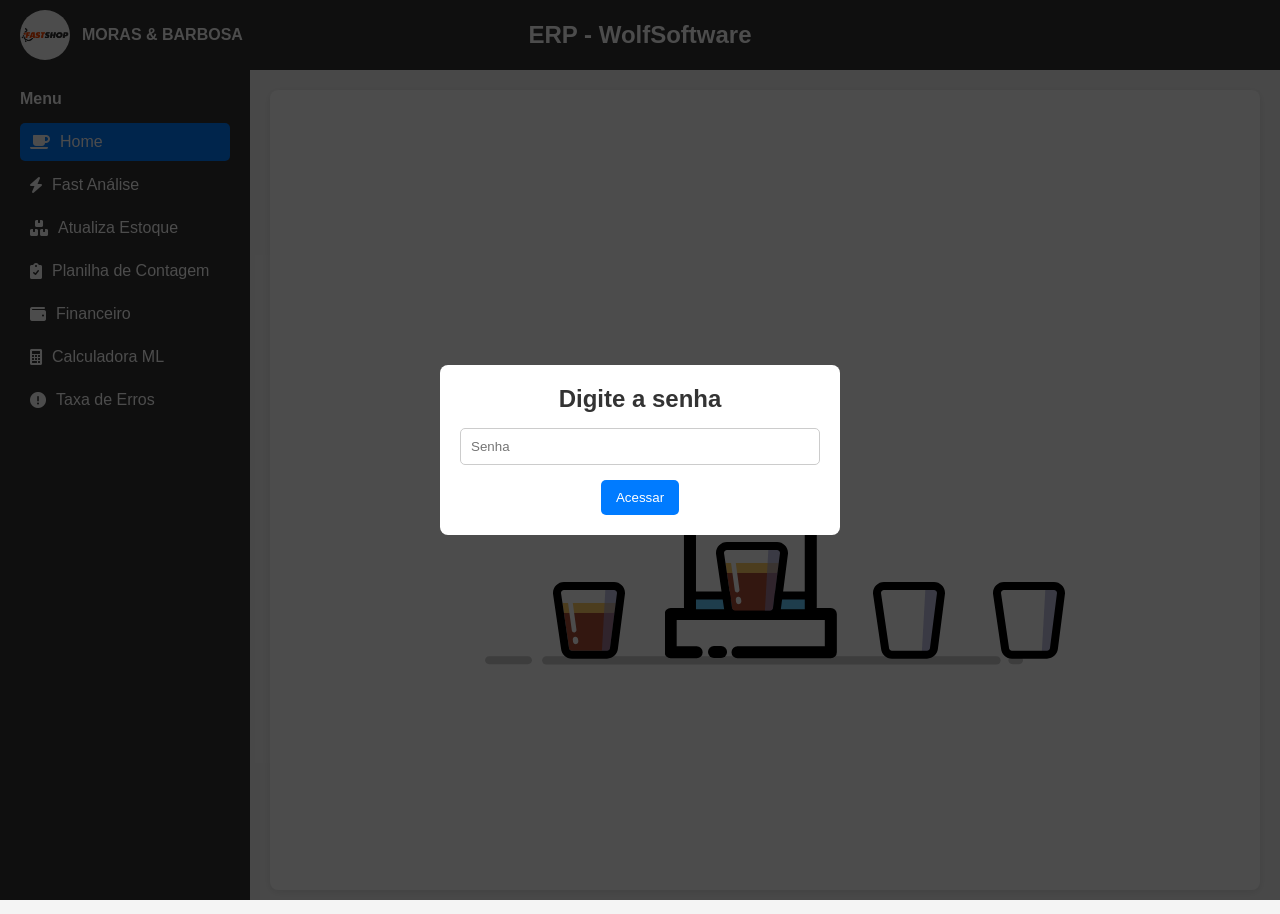
<file: index.html>
<!DOCTYPE html>
<html lang="pt-br">

<head>
  <meta charset="UTF-8" />
  <meta name="viewport" content="width=device-width, initial-scale=1.0" />
  <title>FAST SHOP B.I - ERP</title>
  <link rel="stylesheet" href="https://cdnjs.cloudflare.com/ajax/libs/font-awesome/6.0.0-beta3/css/all.min.css" />
  <link rel="stylesheet" href="style.css" />
  <style>

  </style>
</head>

<body>
  <!-- Modal de Senha -->
  <div id="password-modal">
    <div class="modal-content">
      <h2>Digite a senha</h2>
      <input type="password" id="password-input" placeholder="Senha" />
      <button onclick="verificarSenha()">Acessar</button>
      <p id="error-message"></p>
    </div>
  </div>

  <!-- Modal de Usuários Permitidos -->
  <div class="modal" id="users-modal">
    <div class="modal-content">
      <button class="modal-close" onclick="fecharModalUsers()">&times;</button>
      <h2>Usuários Permitidos</h2>
      <ul class="modal-list">
        <li>João Silva</li>
        <li>Maria Oliveira</li>
        <li>Carlos Souza</li>
      </ul>
    </div>
  </div>

  <!-- Header -->
  <header class="app-header">
    <button class="menu-toggle" onclick="toggleMenu()">☰</button>
    <div class="header-logo">
      <img src="img/1.jpg" alt="Logo" class="logo" />
      <h3 style="color: rgb(255, 255, 255);" class="logo-text">Moras & Barbosa</h3>
    </div>
    <div class="header-title">
      <h3>ERP - WolfSoftware</h3>
    </div>
  </header>

  <!-- Container principal -->
  <div class="container">
    <!-- Sidebar -->
    <nav class="sidebar">
      <div class="nav-section">
        <span class="nav-title">Menu</span>
        <a href="home/index.html" class="nav-item"><i class="fas fa-coffee"></i><span>Home</span></a>
        <!-- 📊 Análises e Relatórios -->
       
        <a href="FastAnalise/index.html" class="nav-item"><i class="fas fa-bolt"></i> <span>Fast Análise</span></a>
      
    
      

        <!-- 📦 Estoque -->
        <a href="contagemEstoque/index.html" class="nav-item"><i class="fas fa-boxes"></i> <span>Atualiza
            Estoque</span></a>
        <a href="contagemEstoque/planilha de verificação/index.html" class="nav-item"><i
            class="fas fa-clipboard-check"></i> <span>Planilha de Contagem</span></a>

        <!-- 💰 Financeiro e Pagamento -->
        <a href="Financeiro/index.html" class="nav-item"><i class="fas fa-wallet"></i> <span>Financeiro</span></a>
     
        <a href="ML/index.html" class="nav-item"><i class="fas fa-calculator"></i> <span>Calculadora ML</span></a>

        <!-- ⚠️ Indicadores de Qualidade -->
        <a href="Erros/index.html" class="nav-item"><i class="fas fa-exclamation-circle"></i> <span>Taxa de
            Erros</span></a>




      </div>
    </nav>

    <!-- Conteúdo -->
    <main class="content-area">
      <iframe id="contentFrame" name="contentFrame" src="" frameborder="0"></iframe>
    </main>
  </div>

  <script>
    // Função para abrir/fechar o menu
    function toggleMenu() {
      document.querySelector('.sidebar').classList.toggle('open');
    }

    // Fecha menu ao clicar em link (versão mobile)
    document.addEventListener('DOMContentLoaded', () => {
      document.querySelectorAll('.nav-item').forEach(item => {
        item.addEventListener('click', () => {
          document.querySelector('.sidebar').classList.remove('open');
        });
      });
    });

    const senhaCorreta = "1234";
    const tempoBloqueio = 2 * 60 * 60 * 1000;

    document.addEventListener("DOMContentLoaded", function () {
      let ultimaVerificacao = localStorage.getItem("ultimaVerificacao");
      if (ultimaVerificacao && (Date.now() - ultimaVerificacao < tempoBloqueio)) {
        document.getElementById("password-modal").style.display = "none";
      } else {
        document.getElementById("password-modal").style.display = "flex";
      }

      document.getElementById("password-input").addEventListener("keyup", function (event) {
        if (event.key === "Enter") {
          verificarSenha();
        }
      });
    });

    function verificarSenha() {
      let senhaDigitada = document.getElementById("password-input").value;
      let errorMsg = document.getElementById("error-message");
      if (senhaDigitada === senhaCorreta) {
        localStorage.setItem("ultimaVerificacao", Date.now());
        document.getElementById("password-modal").style.display = "none";
      } else {
        errorMsg.textContent = "Senha incorreta! Tente novamente.";
      }
    }

    function fecharModalUsers() {
      document.getElementById("users-modal").style.display = "none";
    }

    function abrirModalUsers() {
      document.getElementById("users-modal").style.display = "flex";
    }

    function setActiveMenuItem(url) {
      document.querySelectorAll('.nav-item').forEach(item => {
        const itemHref = new URL(item.href, window.location.href).pathname;
        const targetPath = new URL(url, window.location.href).pathname;

        item.classList.remove('active');
        if (itemHref === targetPath) {
          item.classList.add('active');
        }
      });
    }

    document.querySelectorAll('.nav-item').forEach(item => {
      item.addEventListener('click', function (e) {
        e.preventDefault();
        const url = this.href;
        document.getElementById('contentFrame').src = url;
        setActiveMenuItem(url);
      });
    });

    window.addEventListener('DOMContentLoaded', () => {
      const initialPage = document.querySelector('.nav-item').href;
      document.getElementById('contentFrame').src = initialPage;
      setActiveMenuItem(initialPage);
    });

    document.getElementById('contentFrame').addEventListener('load', function () {
      try {
        const iframeUrl = this.contentWindow.location.href;
        setActiveMenuItem(iframeUrl);
      } catch (error) {
        // erro de cross-origin
      }
    });
  </script>
</body>

</html>
</file>
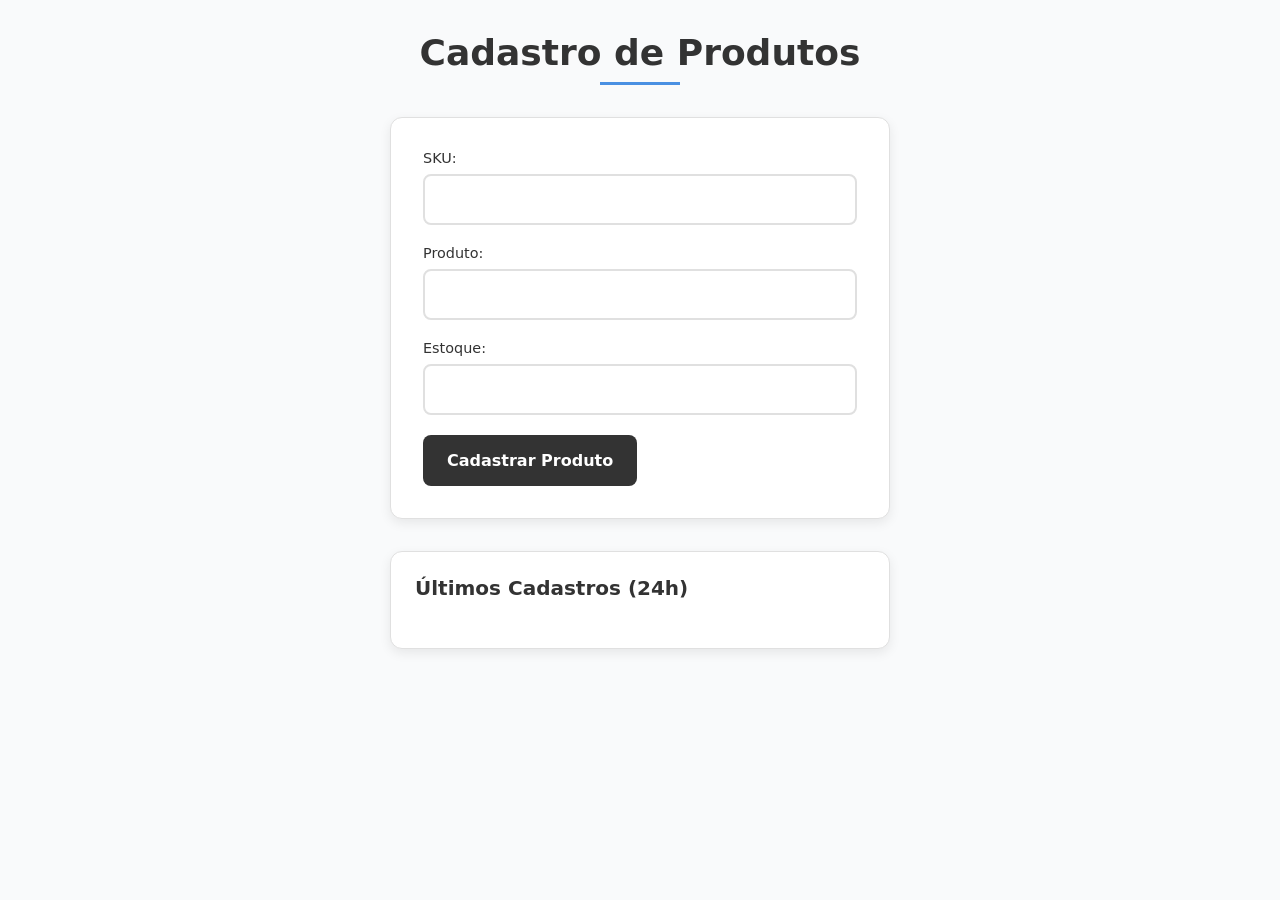
<file: contagemEstoque/index.html>
<!DOCTYPE html>
<html lang="pt-BR">
<head>
    <meta charset="UTF-8">
    <meta name="viewport" content="width=device-width, initial-scale=1.0">
    <title>Sistema de Cadastro de Produtos</title>
    <link rel="stylesheet" href="style.css"> <!-- Link para seu arquivo CSS -->
</head>
<body>
    <h1>Cadastro de Produtos</h1>
    
    
    <!-- Formulário Principal -->
    <form id="form">
        <label for="sku">SKU:</label>
        <input type="text" id="sku" name="sku" required>

        <label for="produto">Produto:</label>
        <input type="text" id="produto" name="produto" required>

        <label for="estoque">Estoque:</label>
        <input type="number" id="estoque" name="estoque" required>

        <button type="submit">Cadastrar Produto</button>
        <div id="mensagem"></div> <!-- Container para mensagens de erro -->
    </form>

    <!-- Animação de Sucesso -->
    <div id="animacao" class="success-message">
        ✔ Item Cadastrado!
    </div>

    <!-- Histórico de Cadastros -->
    <div class="historico-container">
        <h2 class="historico-title">Últimos Cadastros (24h)</h2>
        <ul class="historico-list" id="historicoList">
            <!-- Itens do histórico serão inseridos aqui via JavaScript -->
        </ul>
    </div>

    <!-- Ícone para Exclusão (SVG Oculto) -->
    <svg style="display: none;">
        <symbol id="icon-lixeira" viewBox="0 0 24 24">
            <path d="M6 19c0 1.1.9 2 2 2h8c1.1 0 2-.9 2-2V7H6v12zM19 4h-3.5l-1-1h-5l-1 1H5v2h14V4z"/>
        </symbol>
    </svg>

    <script src="script.js"></script> <!-- Link para seu arquivo JavaScript -->
</body>
</html>
</file>
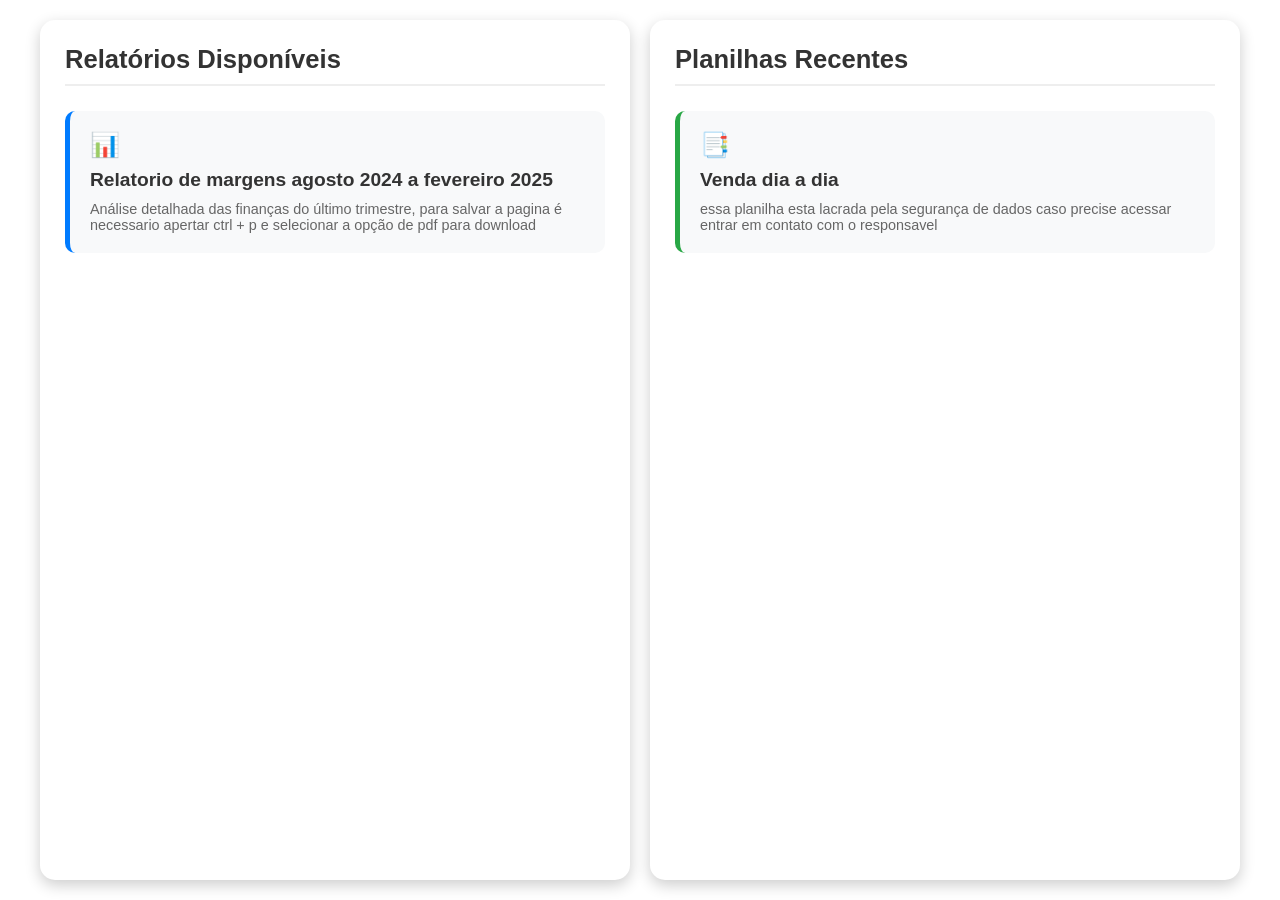
<file: downloadplan/index.html>
<!DOCTYPE html>
<html lang="pt-br">
<head>
    <meta charset="UTF-8">
    <meta name="viewport" content="width=device-width, initial-scale=1.0">
    <title>Dashboard - Planilhas e Relatórios</title>
    <link rel="stylesheet" href="style.css">
</head>
<body>
    <div class="main-container">
        <!-- Seção Relatórios -->
        <section class="relatorios-section">
            <h1>Relatórios Disponíveis</h1>
            <div class="cards-grid">
                <a href="https://hanzosasaki.github.io/Analise2024/" target="_blank" class="report-link">
                    <div class="report-card">
                        <div class="card-icon">📊</div>
                        <div class="report-title">Relatorio de margens agosto 2024 a fevereiro 2025</div>
                        <div class="report-description">Análise detalhada das finanças do último trimestre, para salvar a pagina é necessario apertar ctrl + p e selecionar a opção de pdf  para download </div>
                    </div>
                </a>

                <!-- <a href="relatorio2.html" target="_blank" class="report-link">
                    <div class="report-card">
                        <div class="card-icon">📈</div>
                        <div class="report-title">Desempenho de Vendas</div>
                        <div class="report-description">Métricas e gráficos de performance comercial</div>
                    </div>
                </a>

                <a href="relatorio3.html" target="_blank" class="report-link">
                    <div class="report-card">
                        <div class="card-icon">👥</div>
                        <div class="report-title">Relatório de RH</div>
                        <div class="report-description">Dados atualizados sobre colaboradores e benefícios</div>
                    </div>
                </a>
            </div>-->
        </section> 

        <!-- Seção Planilhas -->
<section class="planilhas-section">
    <h1>Planilhas Recentes</h1>
    <div class="cards-grid">
        <a href="https://docs.google.com/spreadsheets/d/1lY-jNRR009UEnXkd4jgMb7W5bTDHE6xxNbBgfvHUav4/edit?gid=1595566814#gid=1595566814" target="_blank" class="report-link">
            <div class="planilha-card">
                <div class="card-icon">📑</div>
                <div class="report-title">Venda dia a dia</div>
                <div class="report-description">essa planilha esta lacrada pela segurança de dados caso precise acessar entrar em contato com o responsavel</div>
            </div>
        </a>

        <!-- <a href="agenda-producao.html" target="_blank" class="report-link">
            <div class="planilha-card">
                <div class="card-icon">📅</div>
                <div class="report-title">Agenda de Produção</div>
                <div class="report-description">Cronograma mensal de atividades operacionais</div>
            </div>
        </a>

        <a href="projecoes-2024.html" target="_blank" class="report-link">
            <div class="planilha-card">
                <div class="card-icon">💼</div>
                <div class="report-title">Projeções 2024</div>
                <div class="report-description">Metas e objetivos para o próximo ano fiscal</div>
            </div>
        </a> -->
    </div>
</section>

</body>
</html>
</file>
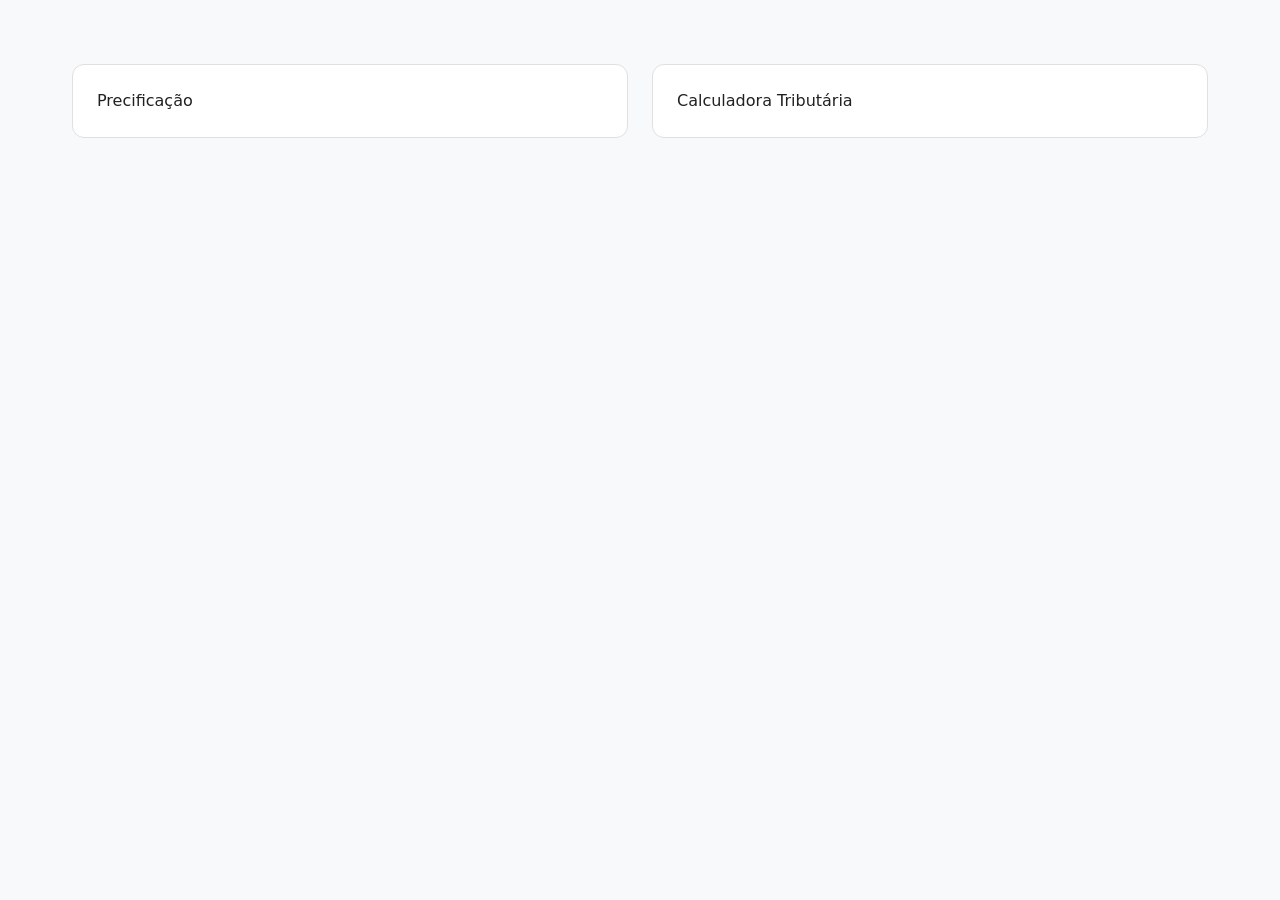
<file: Financeiro/index.html>
<!DOCTYPE html>
<html lang="pt-BR">

<head>
    <meta charset="UTF-8" />
    <meta name="viewport" content="width=device-width, initial-scale=1.0" />
    <title>Financeiro</title>
    <link rel="stylesheet" href="style.css" />
    
</head>

<body>
   
    
    <main>
        <div class="cards-container">
            <div class="card" onclick="abrirCalculadora('venda')">Precificação</div>
            <div class="card" onclick="abrirCalculadora('lucro')">Calculadora Tributária</div>
            <!-- <div class="card" onclick="abrirCalculadora('imposto')">Simulação de Promoção</div> -->
        </div>
    </main>
    <div class="modal" id="modal">
        <div class="modal-content">
         
            <h2 id="modal-title">Calculadora</h2>
            <div id="modal-body"></div>
            <h3 id="resultado"></h3>
        </div>
    </div>
  

   <script src="calcula.js"></script>
</body>

</html>
</file>
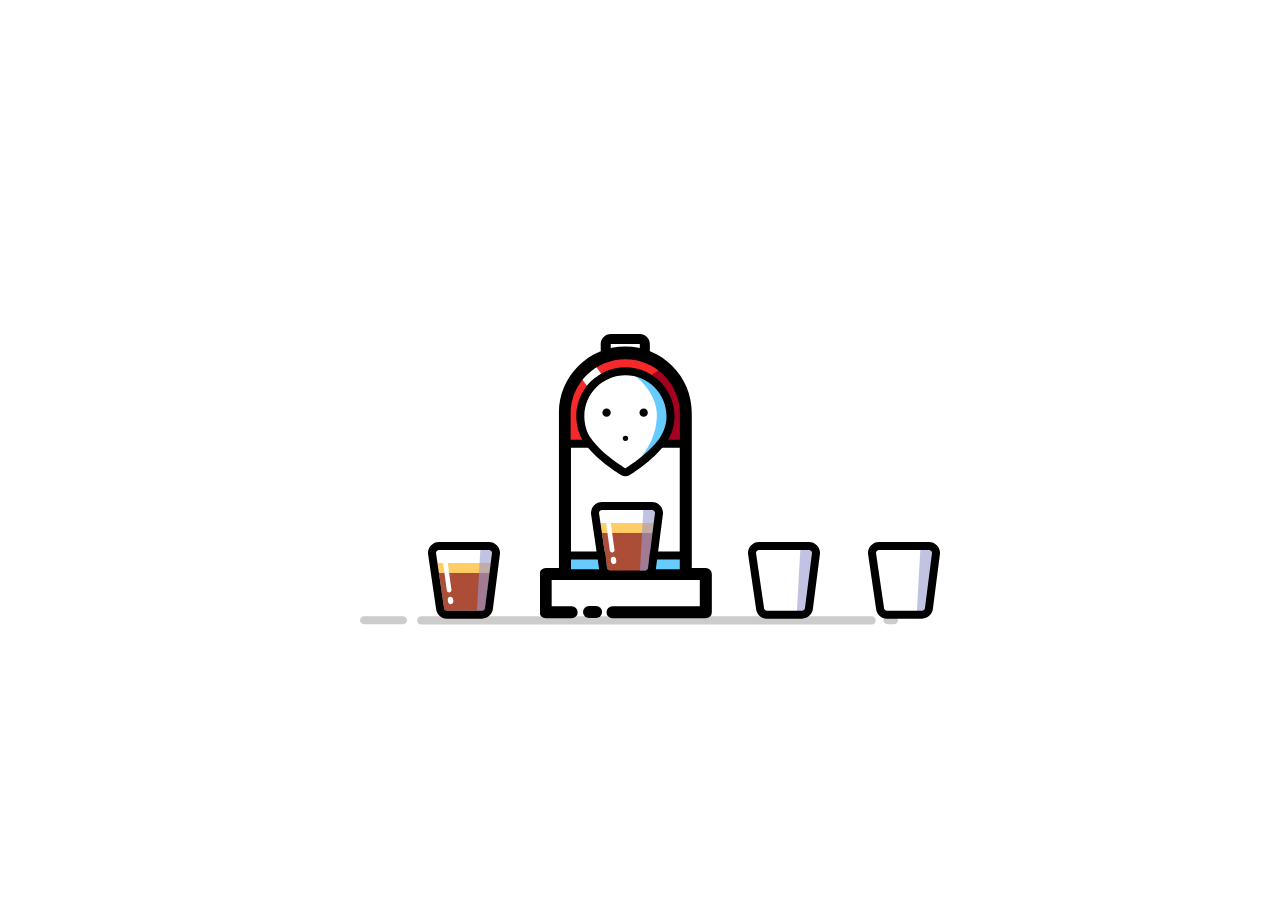
<file: home/index.html>
<!DOCTYPE html>
<html lang="en">
<head>
    <meta charset="UTF-8">
    <meta name="viewport" content="width=device-width, initial-scale=1.0">
    <title>Document</title>
    <link rel="stylesheet" href="style.css">
</head>
<body>
    
<div id="coffee-wrap">
    
    <span class="stars star1"></span>
    <span class="stars star2"></span>
    <span class="stars star3"></span>

    <div class="machine">
        <svg class="svg-machine" preserveAspectRatio="none" viewBox="0 0 172.562 284.959" enable-background="new 0 0 172.562 284.959">
            <g id="base">
                <polyline fill="none" stroke="#000000" stroke-width="12" stroke-linecap="round" stroke-linejoin="round" points="31.58,278.213 
                    5.646,278.213 5.646,240.035 165.396,240.035 165.396,278.213 72.332,278.213  "/>
                
                    <line fill="none" stroke="#000000" stroke-width="12" stroke-linecap="round" stroke-linejoin="round" x1="48.896" y1="278" x2="55.896" y2="278"/>
            </g>
            <g id="body-machine">
                <path fill="#FFFFFF" d="M30.896,238.75c-3.313,0-6-2.687-6-6v-154c0-33.222,27.028-60.25,60.25-60.25s60.25,27.028,60.25,60.25v154
                    c0,3.313-2.687,6-6,6H30.896z"/>
                <path d="M85.146,24.5c29.961,0,54.25,24.289,54.25,54.25v154h-108.5v-154C30.896,48.788,55.185,24.5,85.146,24.5 M85.146,12.5
                    c-36.53,0-66.25,29.72-66.25,66.25v154c0,6.627,5.373,12,12,12h108.5c6.627,0,12-5.373,12-12v-154
                    C151.396,42.219,121.677,12.5,85.146,12.5L85.146,12.5z"/>
            </g>
            <path id="alca-machine" d="M99.562,10v6c0,0-11.25-2-15-2c-3.5,0-14,2-14,2v-6H99.562 M99.562,0h-29c-5.523,0-10,4.477-10,10v6
                c0,2.979,1.329,5.804,3.625,7.704C65.995,25.2,68.255,26,70.563,26c0.622,0,1.248-0.058,1.869-0.176
                C77.486,24.862,83.156,24.01,84.565,24c1.713,0,8.233,0.954,13.247,1.846C98.395,25.949,98.98,26,99.562,26
                c2.33,0,4.608-0.815,6.423-2.335c2.268-1.9,3.577-4.707,3.577-7.665v-6C109.562,4.477,105.085,0,99.562,0L99.562,0z"/>
            <g id="top-machine">
                <g>
                    <path fill="#F52929" d="M28.896,106.896V80.271c0-31.02,25.146-56.167,56.166-56.167l0,0c31.021,0,56.168,25.146,56.168,56.167
                        v26.624H28.896z"/>
                </g>
                
                    <rect x="46.563" y="33.999" transform="matrix(0.8093 -0.5874 0.5874 0.8093 -17.8288 42.0796)" fill="#FFFFFF" width="18.667" height="29"/>
                <path fill="#A4001F" d="M120.562,35.333c0,0-40.332,17-27.666,73.667l50.334,1.333L142.562,69l-7.332-20.333L120.562,35.333z"/>
                <g>
                    <g>
                        <path d="M85.062,25.333c30.1,0,54.5,24.4,54.5,54.5v25.834h-109V79.833C30.562,49.733,54.963,25.333,85.062,25.333
                             M85.062,17.333c-34.463,0-62.5,28.038-62.5,62.5v25.834v8h8h109h8v-8V79.833C147.562,45.371,119.525,17.333,85.062,17.333
                            L85.062,17.333z"/>
                    </g>
                </g>
            </g>
            <g id="deco-blue">
                <rect x="26.896" y="221.524" fill="#66CCFF" width="116.526" height="17.809"/>
                <g>
                    <path d="M139.422,225.524v9.809H30.896v-9.809H139.422 M147.422,217.524h-8H30.896h-8v8v9.809v8h8h108.526h8v-8v-9.809V217.524
                        L147.422,217.524z"/>
                </g>
            </g>
            
            <g id="head-machine">
                <g>
                    <path fill="#FFFFFF" d="M129.308,83.719c0,7.271-2.324,16.378-7.902,23.886c-12.729,17.135-35.302,30.91-35.302,30.91
                        s-24.663-14.388-37.057-32.666c-4.511-6.652-6.147-15.762-6.147-22.13c0-23.861,19.343-43.204,43.204-43.204
                        S129.308,59.858,129.308,83.719z"/>
                </g>
                <path fill="#66CCFF" d="M91.062,39.166c0,0,7.769,4.807,14.5,13.25c6.137,7.698,11.309,18.519,11,29.5c-0.75,26.75-16,41-22.75,49
                    c0,0,28.75-19.5,32-30s7-28.25-0.25-40.75S91.062,39.166,91.062,39.166z"/>
                <g>
                    <path d="M85.229,41.249c22.644,0,41,18.356,41,41c0,6.899-2.206,15.542-7.499,22.667c-12.079,16.261-33.501,29.333-33.501,29.333
                        s-23.404-13.654-35.166-31c-4.281-6.313-5.834-14.958-5.834-21C44.229,59.605,62.585,41.249,85.229,41.249 M85.229,33.249
                        c-27.019,0-49,21.981-49,49c0,3.485,0.521,15.622,7.213,25.491c12.637,18.635,36.736,32.824,37.756,33.419
                        c1.246,0.727,2.64,1.09,4.031,1.09c1.445,0,2.889-0.391,4.167-1.171c0.929-0.567,22.897-14.082,35.756-31.392
                        c5.769-7.765,9.077-17.766,9.077-27.438C134.229,55.23,112.247,33.249,85.229,33.249L85.229,33.249z"/>
                </g>
                <circle class="olhos" cx="66.396" cy="78.666" r="4.167"/>
                <circle class="olhos" cx="103.396" cy="78.666" r="4.167"/>
                <g id="boca-pronto">
                    <path d="M85.646,109.833c-6.167,0-10.417-5.25-10.417-10.833c0-1.657,1.343-3,3-3h14c1.657,0,3,1.343,3,3
                        C95.229,104.167,92.062,109.833,85.646,109.833z"/>
                    <path fill="#FE4242" d="M85.463,107.5c-3.449,0-5.828-1.676-5.828-3.459c0-0.529,0.751-0.958,1.68-0.958h7.83
                        c0.929,0,1.68,0.429,1.68,0.958C90.824,105.691,89.053,107.5,85.463,107.5z"/>
                </g>
                <circle id="boca-encher" cx="85.229" cy="104.333" r="2.666"/>
                <g id="boca-sopro">
                    <path display="inline" d="M89.086,104.413c-1.794,0-3.2-0.697-3.954-1.857c-0.784,1.103-2.181,1.776-3.91,1.776
                        c-2.618,0-4.31-1.595-4.31-4.064c0-0.359,0.291-0.65,0.65-0.65s0.65,0.291,0.65,0.65c0,1.731,1.125,2.764,3.009,2.764
                        c1.522,0,3.301-0.712,3.301-2.718c0-0.359,0.291-0.65,0.65-0.65s0.65,0.291,0.65,0.65c0,2.087,1.758,2.799,3.263,2.799
                        c1.906,0,3.091-1.08,3.091-2.818c0-0.359,0.291-0.65,0.65-0.65s0.65,0.291,0.65,0.65
                        C93.478,102.758,91.713,104.413,89.086,104.413z"/>
                </g>
            </g>
        </svg>
    </div>

    <div id="hot-coffee-wrap">
        <svg preserveAspectRatio="none" width="20px" height="100px" enable-background="new 0 0 24 98">
            <path id="hot-coffee-down" fill="#AB4D37" d="M16-432.954v-0.38c0-0.885,0-1.672-1-2.221v-11.779c0-0.504,0-0.958,0-1.31v-9.19c0-0.442,0-0.836-1-1.111
            v-9.389c0-0.552-0.447-1-1-1c-0.552,0-1,0.448-1,1v9.389c0,0.274,0,0.668,0,1.111v9.19c0,0.352-1,0.806-1,1.31v11.779
            c0,0.549-1,1.336-1,2.221v0.38c0,0.703-1,1.613-1,2.62v341.75c0,1.518,1,2.821,2,3.5v7.156c0,0.189,0,0.386,0,0.595v49.75
            c0,0.504,1,0.958,1,1.31v11.69c0,0.442,0,0.836,0,1.111v11.889c0,0.553,0.448,1,1,1c0.553,0,1-0.447,1-1v-11.89
            c1-0.274,1-0.668,1-1.11v-11.69c0-0.352,0-0.806,0-1.31v-49.75c0-0.208,0-0.404,0-0.593v-7.158c1-0.678,2-1.982,2-3.499v-341.75
            C17-431.341,17-432.251,16-432.954z"/>
        </svg>

        <span class="last-drop"></span>

    </div>

    <div class="mug mug1 mug-empty">
        <svg class="svg-mug" preserveAspectRatio="none" viewBox="0 0 72 77" enable-background="new 0 0 72 77">
            
            <g opacity="0.6">
                <polygon fill="#9999D1" points="52.5,5 48.834,70 57.5,70 67,8.5 62.667,3.834 53.667,3.667   "/>
            </g>
            <path fill="#FFFFFF" d="M23.452,47.76c0.176,1.276-0.717,2.454-1.994,2.63l0,0c-1.276,0.176-2.454-0.717-2.629-1.994l-4.225-30.711
                c-0.176-1.275,0.717-2.453,1.994-2.629l0,0c1.276-0.176,2.454,0.717,2.629,1.993L23.452,47.76z"/>
            <path fill="#FFFFFF" d="M25.349,59.106c0.201,1.459-0.819,2.806-2.278,3.006l0,0c-1.458,0.201-2.804-0.819-3.005-2.278l-0.272-1.981
                c-0.201-1.459,0.819-2.804,2.278-3.005l0,0c1.459-0.2,2.805,0.819,3.005,2.278L25.349,59.106z"/>
            <path d="M61,8c1.656,0,3,1.343,3,3l-7,54.667c0,1.657-1.344,3-3,3H19c-1.657,0-3-1.343-3-3L8,11c0-1.657,1.343-3,3-3H61 M61,0H11
                C4.934,0,0,4.935,0,11v0.582l0.084,0.576l7.941,54.269c0.392,5.712,5.164,10.24,10.974,10.24h35c5.842,0,10.635-4.578,10.98-10.334
                l6.955-54.317L72,11.51V11C72,4.935,67.065,0,61,0L61,0z"/>
        </svg>
    </div>
    <div class="mug mug2">
        <svg class="svg-mug" preserveAspectRatio="none" viewBox="0 0 72 77" enable-background="new 0 0 72 77">
            <g opacity="0.6">
                <polygon fill="#9999D1" points="52.5,5 48.834,70 57.5,70 67,8.5 62.667,3.834 53.667,3.667   "/>
            </g>
            <path fill="#FFFFFF" d="M23.452,47.76c0.176,1.276-0.717,2.454-1.994,2.63l0,0c-1.276,0.176-2.454-0.717-2.629-1.994l-4.225-30.711
                c-0.176-1.275,0.717-2.453,1.994-2.629l0,0c1.276-0.176,2.454,0.717,2.629,1.993L23.452,47.76z"/>
            <path fill="#FFFFFF" d="M25.349,59.106c0.201,1.459-0.819,2.806-2.278,3.006l0,0c-1.458,0.201-2.804-0.819-3.005-2.278l-0.272-1.981
                c-0.201-1.459,0.819-2.804,2.278-3.005l0,0c1.459-0.2,2.805,0.819,3.005,2.278L25.349,59.106z"/>
            <path d="M61,8c1.656,0,3,1.343,3,3l-7,54.667c0,1.657-1.344,3-3,3H19c-1.657,0-3-1.343-3-3L8,11c0-1.657,1.343-3,3-3H61 M61,0H11
                C4.934,0,0,4.935,0,11v0.582l0.084,0.576l7.941,54.269c0.392,5.712,5.164,10.24,10.974,10.24h35c5.842,0,10.635-4.578,10.98-10.334
                l6.955-54.317L72,11.51V11C72,4.935,67.065,0,61,0L61,0z"/>
        </svg>
    </div>
    <div class="mug mug3">
        <svg class="svg-mug" preserveAspectRatio="none" viewBox="0 0 72 77" enable-background="new 0 0 72 77">
            <g>
                <defs>
                    <path id="SVGID_1_" d="M57,65.666c0,1.656-1.344,3.001-3,3.001H19c-1.657,0-3-1.345-3-3.001L8,11.001C8,9.345,9.343,8,11,8h50
                        c1.656,0,3,1.345,3,3.001L57,65.666z"/>
                </defs>
                <clipPath id="SVGID_2_">
                    <use xlink:href="#SVGID_1_"  overflow="visible"/>
                </clipPath>
                <rect x="6.339" class="coffee" y="30" clip-path="url(#SVGID_2_)" fill="#AB4D37" width="57.167" height="47"/>
                <rect x="5.108" class="cream" y="20.978" clip-path="url(#SVGID_2_)" fill="#FFCC66" width="59" height="10"/>
            </g>
            <g opacity="0.6">
                <polygon fill="#9999D1" points="52.5,5 48.834,70 57.5,70 67,8.5 62.667,3.834 53.667,3.667   "/>
            </g>
            <path fill="#FFFFFF" d="M23.452,47.76c0.176,1.276-0.717,2.454-1.994,2.63l0,0c-1.276,0.176-2.454-0.717-2.629-1.994l-4.225-30.711
                c-0.176-1.275,0.717-2.453,1.994-2.629l0,0c1.276-0.176,2.454,0.717,2.629,1.993L23.452,47.76z"/>
            <path fill="#FFFFFF" d="M25.349,59.106c0.201,1.459-0.819,2.806-2.278,3.006l0,0c-1.458,0.201-2.804-0.819-3.005-2.278l-0.272-1.981
                c-0.201-1.459,0.819-2.804,2.278-3.005l0,0c1.459-0.2,2.805,0.819,3.005,2.278L25.349,59.106z"/>
            <path d="M61,8c1.656,0,3,1.343,3,3l-7,54.667c0,1.657-1.344,3-3,3H19c-1.657,0-3-1.343-3-3L8,11c0-1.657,1.343-3,3-3H61 M61,0H11
                C4.934,0,0,4.935,0,11v0.582l0.084,0.576l7.941,54.269c0.392,5.712,5.164,10.24,10.974,10.24h35c5.842,0,10.635-4.578,10.98-10.334
                l6.955-54.317L72,11.51V11C72,4.935,67.065,0,61,0L61,0z"/>
        </svg>
    </div>
    <div class="mug mug4">
        <svg class="svg-mug" preserveAspectRatio="none" viewBox="0 0 72 77" enable-background="new 0 0 72 77">
            <g>
                <defs>
                    <path id="SVGID_1_" d="M57,65.666c0,1.656-1.344,3.001-3,3.001H19c-1.657,0-3-1.345-3-3.001L8,11.001C8,9.345,9.343,8,11,8h50
                        c1.656,0,3,1.345,3,3.001L57,65.666z"/>
                </defs>
                <clipPath id="SVGID_2_">
                    <use xlink:href="#SVGID_1_"  overflow="visible"/>
                </clipPath>
                <rect x="6.339" y="30" clip-path="url(#SVGID_2_)" fill="#AB4D37" width="57.167" height="47"/>
                <rect x="5.108" y="20.978" clip-path="url(#SVGID_2_)" fill="#FFCC66" width="59" height="10"/>
            </g>
            <g opacity="0.6">
                <polygon fill="#9999D1" points="52.5,5 48.834,70 57.5,70 67,8.5 62.667,3.834 53.667,3.667   "/>
            </g>
            <path fill="#FFFFFF" d="M23.452,47.76c0.176,1.276-0.717,2.454-1.994,2.63l0,0c-1.276,0.176-2.454-0.717-2.629-1.994l-4.225-30.711
                c-0.176-1.275,0.717-2.453,1.994-2.629l0,0c1.276-0.176,2.454,0.717,2.629,1.993L23.452,47.76z"/>
            <path fill="#FFFFFF" d="M25.349,59.106c0.201,1.459-0.819,2.806-2.278,3.006l0,0c-1.458,0.201-2.804-0.819-3.005-2.278l-0.272-1.981
                c-0.201-1.459,0.819-2.804,2.278-3.005l0,0c1.459-0.2,2.805,0.819,3.005,2.278L25.349,59.106z"/>
            <path d="M61,8c1.656,0,3,1.343,3,3l-7,54.667c0,1.657-1.344,3-3,3H19c-1.657,0-3-1.343-3-3L8,11c0-1.657,1.343-3,3-3H61 M61,0H11
                C4.934,0,0,4.935,0,11v0.582l0.084,0.576l7.941,54.269c0.392,5.712,5.164,10.24,10.974,10.24h35c5.842,0,10.635-4.578,10.98-10.334
                l6.955-54.317L72,11.51V11C72,4.935,67.065,0,61,0L61,0z"/>
        </svg>
    </div>
    
    <div class="floor">
        <svg preserveAspectRatio="none" viewBox="0 0 528 10" enable-background="new 0 0 528 10">
            <g>
                <path fill="#CCCCCC" d="M46.074,5.171c0,2.117-1.716,3.834-3.833,3.834H3.907c-2.117,0-3.833-1.717-3.833-3.834l0,0
                    c0-2.117,1.716-3.833,3.833-3.833H42.24C44.357,1.338,46.074,3.054,46.074,5.171L46.074,5.171z"/>
                <path fill="#CCCCCC" d="M506.072,5.338c0,2.209-1.791,4-4,4h-442c-2.209,0-4-1.791-4-4l0,0c0-2.209,1.791-4,4-4h442
                    C504.281,1.338,506.072,3.129,506.072,5.338L506.072,5.338z"/>
                <path fill="#CCCCCC" d="M527.99,5.15c0,2.105-1.707,3.812-3.812,3.812h-6.707c-2.105,0-3.812-1.707-3.812-3.812l0,0
                    c0-2.105,1.707-3.812,3.812-3.812h6.707C526.283,1.338,527.99,3.045,527.99,5.15L527.99,5.15z"/>
            </g>
        </svg>

    </div>

</div>
</body>
</html>
</file>
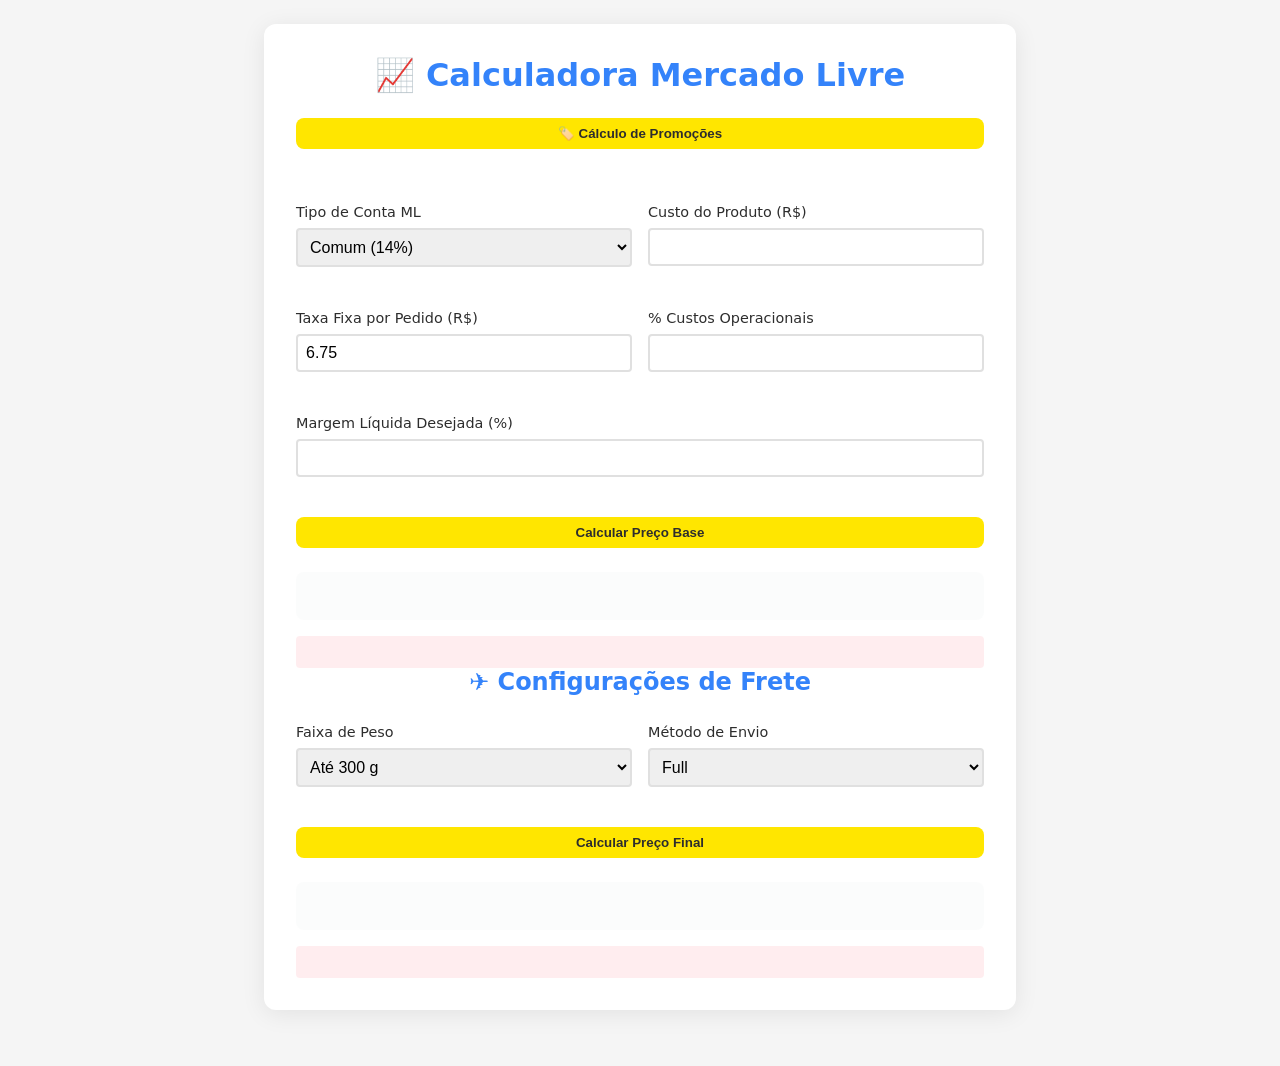
<file: ML/index.html>
<!DOCTYPE html>
<html lang="pt-BR">
<head>
  <meta charset="UTF-8" />
  <meta name="viewport" content="width=device-width, initial-scale=1" />
  <title>Calculadora de Precificação Mercado Livre</title>
  <link rel="stylesheet" href="style.css">
</head>
<body>
  <div class="calculator">
    <div class="header-container">
      <h1>📈 Calculadora Mercado Livre</h1>
      <button onclick="openPromoModal()" class="promo-button">🏷️ Cálculo de Promoções</button>
    </div>
    <br>
    <br>
    <div class="field-group">
      <div class="field">
        <label for="tipoML">Tipo de Conta ML</label>
        <select id="tipoML">
          <option value="comum">Comum (14%)</option>
          <option value="premium">Premium (18%)</option>
        </select>
      </div>
      
      <div class="field">
        <label for="custo">Custo do Produto (R$)</label>
        <input type="number" id="custo" step="0.01" min="0" required>
      </div>
    </div>

    <div class="field-group">
      <div class="field">
        <label for="taxaPedido">Taxa Fixa por Pedido (R$)</label>
        <input type="number" id="taxaPedido" step="0.01" value="6.75" min="0">
      </div>

      <div class="field">
        <label for="percOperacional">% Custos Operacionais</label>
        <input type="number" id="percOperacional" step="0.01" min="0" max="100">
      </div>
    </div>

    <div class="field-group">
      <div class="field">
        <label for="margem">Margem Líquida Desejada (%)</label>
        <input type="number" id="margem" step="0.01" min="0" max="100" required>
      </div>
    </div>

    <button onclick="calcularBase()" class="calculate-button">Calcular Preço Base</button>

    <div class="results" id="resultadoBase"></div>
    <div class="warning" id="avisoCalculo"></div>

    <div class="shipping-section" id="areaFrete">
      <h2>✈️ Configurações de Frete</h2>

      <div class="field-group">
        <div class="field">
          <label for="intervaloEnvio">Faixa de Peso</label>
          <select id="intervaloEnvio"></select>
        </div>

        <div class="field">
          <label for="metodoEnvio">Método de Envio</label>
          <select id="metodoEnvio">
            <option value="full">Full</option>
            <option value="outros">Outros</option>
          </select>
        </div>
      </div>

      <button onclick="calcularComFrete()" class="calculate-button">Calcular Preço Final</button>
      <div class="results" id="resultadoFinal"></div>
      <div class="warning" id="avisoFrete"></div>
    </div>
  </div>

  <!-- Modal DEVE ficar FORA do container principal -->
  <div id="promoModal" class="modal" style="display: none;">
    <div class="modal-content">
      <span class="close-modal" onclick="closePromoModal()">&times;</span>
      <h2>🎯 Calculadora de Promoções</h2>
      
      <div class="field-group">
        <div class="field">
          <label for="promoCusto">Custo do Produto (R$)</label>
          <input type="number" id="promoCusto" step="0.01" required>
        </div>
        <div class="field">
          <label for="promoPreco">Preço de Venda (R$)</label>
          <input type="number" id="promoPreco" step="0.01" required>
        </div>
      </div>

      <div class="field">
        <label for="promoTipo">Tipo de Conta</label>
        <select id="promoTipo">
          <option value="comum">Comum</option>
          <option value="premium">Premium</option>
        </select>
      </div>

      <button onclick="calcularPromocao()" class="calculate-button">Calcular Viabilidade</button>
      
      <div class="results" id="resultadoPromo" style="margin-top: 20px"></div>
      <div class="warning" id="avisoPromo"></div>
    </div>
  </div>

  <script src="script.js"></script>
</body>
</html>
</file>
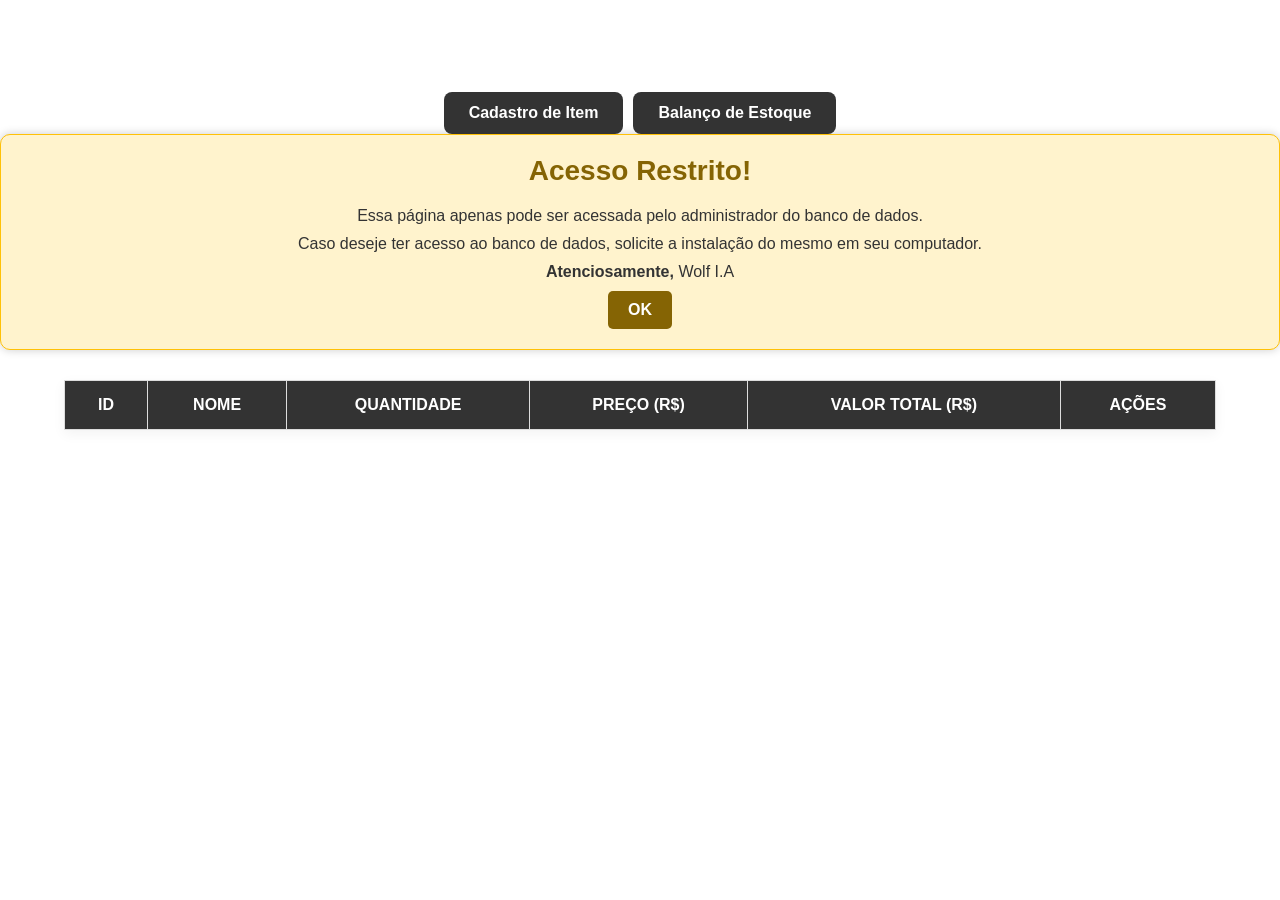
<file: banco de dados/estoque-sistema/index.html>
<!DOCTYPE html>
<html lang="pt-br">
<head>
    <meta charset="UTF-8">
    <meta name="viewport" content="width=device-width, initial-scale=1.0">
    <title>Controle de Estoque</title>
    <link rel="stylesheet" href="style.css">
</head>
<body>

    <br>
    <br>
    <br>
    <br>
    <div class="buttons">
        <button id="cadastroBtn">Cadastro de Item</button>
        <button id="balancoBtn">Balanço de Estoque</button>
    </div>
    <div class="alert-box">
        <h2>Acesso Restrito!</h2>
        <p>Essa página apenas pode ser acessada pelo administrador do banco de dados.</p>
        <p>Caso deseje ter acesso ao banco de dados, solicite a instalação do mesmo em seu computador.</p>
        <p><strong>Atenciosamente,</strong> Wolf I.A</p>
        <button onclick="fecharAlerta()">OK</button>
    </div>
    <!-- Tabela de Produtos -->
    <div class="table-container">
        <table id="tabela-produtos">
            <thead>
                <tr>
                    <th>ID</th>
                    <th>Nome</th>
                    <th>Quantidade</th>
                    <th>Preço (R$)</th>
                    <th>Valor Total (R$)</th>
                    <th>Ações</th>
                </tr>
            </thead>
            <tbody></tbody>
        </table>
    </div>

    <!-- Modal Balanço de Estoque -->
    <div id="modal-balanco" class="modal">
        <div class="modal-content">
            <h2>Balanço de Estoque</h2>
            <p id="quantidade-total-itens">Quantidade Total de Itens: 0</p>
            <p id="valor-total-balanco">Valor Total do Estoque: R$ 0,00</p>
            <p id="quantidade-itens-cadastrados">Quantidade de Itens Cadastrados: 0</p>
            <button id="modal-fechar-balanco">Fechar</button>
        </div>
    </div>

    <!-- Modal Cadastro de Item -->
    <div id="modal-cadastro" class="modal">
        <div class="modal-content">
            <h2>Cadastrar Novo Produto</h2>
            <input type="text" id="nome" placeholder="Nome do Produto">
            <input type="number" id="quantidade" placeholder="Quantidade">
            <input type="number" id="preco" placeholder="Preço por Unidade">
            <br>
            <button onclick="adicionarProduto()">Cadastrar</button>
            <br>
            <button id="modal-fechar-cadastro">Fechar</button>
        </div>
    </div>

    <!-- Modal Edição de Produto -->
    <div id="modal-editar" class="modal">
        <div class="modal-content">
            <h2>Editar Produto</h2>
            <h3>Edição Simplificada</h3>
            <input type="hidden" id="modal-editar-id">
            <label for="modal-editar-nome">Nome Do Produto:</label>
            <input type="text" id="modal-editar-nome" placeholder="Nome do Produto">
            <label for="modal-editar-quantidade">Quantidade:</label>
            <input type="number" id="modal-editar-quantidade" placeholder="Quantidade">
            <label for="modal-editar-preco">Preço Por Unidade:</label>
            <input type="number" id="modal-editar-preco" placeholder="Preço por Unidade">
            
            <!-- Campos para Atualização de Estoque -->
            <h3>Atualizar Estoque</h3>
            <label for="retirar-estoque">Retirar Quantidade:</label>
            <input type="number" id="retirar-estoque" placeholder="Quantidade a Retirar">
            <label for="adicionar-estoque">Adicionar Quantidade:</label>
            <input type="number" id="adicionar-estoque" placeholder="Quantidade a Adicionar">

            <!-- Ação de Salvar -->
            <br>
            <button onclick="salvarEdicaoProduto()">Salvar Alterações</button>
            <br>
            <button id="modal-fechar-editar">Fechar</button>
        </div>
    </div>


    <script>
        function fecharAlerta() {
            document.querySelector('.alert-box').style.display = 'none';
        }
    </script>
    <script src="script.js"></script>
</body>
</html>
</file>
<file: style.css>
/* Reset básico */
* {
  margin: 0;
  padding: 0;
  box-sizing: border-box;
  font-family: Arial, sans-serif;
}

body {
  background: #f4f4f4;
  color: #333;
}

/* Header fixo com logo, título e botão hamburguer no mobile */
.app-header {
  position: fixed;
  top: 0;
  left: 0;
  width: 100%;
  height: 70px;
  background: #333;
  display: flex;
  align-items: center;
  justify-content: center;
  z-index: 1000;
  padding: 0 20px;
}

/* Área da logo com imagem e texto lado a lado */
.header-logo {
  position: absolute;
  left: 20px;
  display: flex;
  align-items: center;
  gap: 12px;
}

.logo {
  width: 50px;
  height: 50px;
  border-radius: 50%;
  object-fit: cover;
}

.logo-text {
  font-size: 1rem;
  color: #fff;
  font-weight: bold;
  font-family: 'Segoe UI', Tahoma, Geneva, Verdana, sans-serif;
  text-transform: uppercase;
}

/* Header Title centralizado */
.header-title {
  text-align: center;
  width: 100%;
  color: white;
}

.header-title h3 {
  font-size: clamp(16px, 4vw, 24px);
  font-weight: bold;
  margin: 0;
}

/* Botão Hamburguer */
.menu-toggle {
  display: none;
  position: absolute;
  right: 20px;
  background: transparent;
  border: none;
  font-size: 28px;
  color: #fff;
  cursor: pointer;
  z-index: 1001;
}

.nav-item.active {
  background: #007BFF;
  /* Mantenha o mesmo estilo do hover */
  color: white;
}

/* Sidebar */
.sidebar {
  background: #333;
  width: 250px;
  height: calc(100vh - 70px);
  position: fixed;
  top: 70px;
  left: 0;
  padding: 20px;
  color: white;
  overflow-y: auto;
  z-index: 900;
}

.nav-title {
  display: block;
  margin-bottom: 15px;
  font-size: 16px;
  font-weight: bold;
}

.nav-item {
  display: flex;
  align-items: center;
  padding: 10px;
  text-decoration: none;
  color: white;
  transition: background 0.3s;
  border-radius: 5px;
  margin-bottom: 5px;
}

.nav-item i {
  margin-right: 10px;
}

.nav-item:hover {
  background: #007BFF;
}

/* Área de Conteúdo */
.content-area {
  margin-top: 70px;
  margin-left: 250px;
  padding: 20px;
  min-height: calc(100vh - 70px);
}

#contentFrame {
  width: 100%;
  height: calc(100vh - 100px);
  border: none;
  background: #fff;
  border-radius: 8px;
  box-shadow: 0 2px 10px rgba(0, 0, 0, 0.1);
}

/* Botão de Configuração */
.config-button {
  position: fixed;
  right: 20px;
  bottom: 20px;
  background: #007BFF;
  color: #fff;
  border: none;
  border-radius: 50%;
  width: 55px;
  height: 55px;
  font-size: 24px;
  cursor: pointer;
  z-index: 1100;
  display: flex;
  align-items: center;
  justify-content: center;
  box-shadow: 0 2px 10px rgba(0, 0, 0, 0.2);
}

.config-button:hover {
  background: #0056b3;
}

/* Modais */
#password-modal,
.modal {
  position: fixed;
  top: 0;
  left: 0;
  width: 100%;
  height: 100%;
  display: none;
  align-items: center;
  justify-content: center;
  background: rgba(0, 0, 0, 0.7);
  z-index: 1100;
}

.modal-content {
  background: #fff;
  padding: 20px;
  width: 90%;
  max-width: 400px;
  border-radius: 8px;
  text-align: center;
  position: relative;
}

.modal-close {
  position: absolute;
  top: 10px;
  right: 15px;
  background: transparent;
  border: none;
  font-size: 24px;
  cursor: pointer;
}

.modal-content input[type="password"] {
  width: 100%;
  padding: 10px;
  margin: 15px 0;
  border: 1px solid #ccc;
  border-radius: 5px;
}

.modal-content button {
  background: #007BFF;
  color: #fff;
  border: none;
  padding: 10px 15px;
  border-radius: 5px;
  cursor: pointer;
}

/* Aviso */
.aviso {
  background: #ffeb3b;
  color: #333;
  padding: 15px;
  text-align: center;
  font-weight: bold;
  position: fixed;
  top: 70px;
  left: 50%;
  transform: translateX(-50%);
  width: 90%;
  max-width: 800px;
  z-index: 1050;
  border-radius: 5px;
}

.fechar-aviso {
  background: transparent;
  border: none;
  font-size: 16px;
  cursor: pointer;
  margin-left: 10px;
}

/* Responsividade */
@media (max-width: 768px) {
  .menu-toggle {
    display: block;
  }

  .sidebar {
    display: none;
    position: fixed;
    top: 70px;
    left: 0;
    width: 100%;
    height: calc(100vh - 70px);
    background: #333;
    z-index: 999;
  }

  .sidebar.open {
    display: block;
  }

  .header-title {
    font-size: 5vw;
    text-align: center;
  }

  .content-area {
    margin-left: 0;
    margin-top: 70px;
  }
}
/* Esconde o nome da logo em telas menores que 768px */
@media (max-width: 768px) {
  .logo-text {
    display: none;
  }
}
</file>
<file: contagemEstoque/style.css>
:root {
  /* Nova paleta de cores */
  --cor-primaria: #333333;
  --cor-secundaria: #4A90E2;
  --cor-sucesso: #27AE60;
  --cor-erro: #EB5757;
  --cor-texto: #444444;
  --cor-borda: #E0E0E0;
  --sombra: 0 4px 12px rgba(0, 0, 0, 0.08);
}

* {
  margin: 0;
  padding: 0;
  box-sizing: border-box;
  font-family: 'Inter', system-ui, -apple-system, sans-serif;
}

body {
  background: #F9FAFB;
  min-height: 100vh;
  padding: 2rem;
  display: flex;
  flex-direction: column;
  align-items: center;
  color: var(--cor-texto);
}

h1 {
  text-align: center;
  color: var(--cor-primaria);
  font-size: 2.25rem;
  margin-bottom: 2rem;
  font-weight: 700;
  position: relative;
  padding-bottom: 0.75rem;
}

h1::after {
  content: '';
  position: absolute;
  bottom: 0;
  left: 50%;
  transform: translateX(-50%);
  width: 80px;
  height: 3px;
  background: var(--cor-secundaria);
}

/* Formulário */
form {
  background: #FFFFFF;
  padding: 2rem;
  border-radius: 12px;
  box-shadow: var(--sombra);
  width: 100%;
  max-width: 500px;
  border: 1px solid var(--cor-borda);
  transition: transform 0.2s ease;
}

form:hover {
  transform: translateY(-2px);
}

label {
  display: block;
  margin-bottom: 0.5rem;
  color: var(--cor-primaria);
  font-weight: 500;
  font-size: 0.9rem;
}

input {
  width: 100%;
  padding: 0.875rem 1rem;
  margin-bottom: 1.25rem;
  border: 2px solid var(--cor-borda);
  border-radius: 8px;
  font-size: 1rem;
  transition: all 0.2s ease;
}

input:focus {
  outline: none;
  border-color: var(--cor-secundaria);
  box-shadow: 0 0 0 3px rgba(74, 144, 226, 0.15);
}

button {
  background: var(--cor-primaria);
  color: white;
  padding: 1rem 1.5rem;
  border: none;
  border-radius: 8px;
  font-size: 1rem;
  font-weight: 600;
  cursor: pointer;
  transition: all 0.2s ease;
  display: flex;
  align-items: center;
  justify-content: center;
  gap: 0.5rem;
}

button:hover {
  background: var(--cor-secundaria);
  transform: translateY(-1px);
  box-shadow: var(--sombra);
}

/* Histórico - Versão Melhorada */
.historico-container {
  width: 100%;
  max-width: 500px;
  margin: 2rem auto 0;
  background: #FFFFFF;
  padding: 1.5rem;
  border-radius: 12px;
  box-shadow: var(--sombra);
  border: 1px solid var(--cor-borda);
}

.historico-title {
  color: var(--cor-primaria);
  font-size: 1.25rem;
  margin-bottom: 1.5rem;
  font-weight: 600;
}

.historico-item {
  padding: 1rem;
  background: #F8F9FA;
  margin-bottom: 0.75rem;
  border-radius: 8px;
  display: flex;
  justify-content: space-between;
  align-items: center;
  transition: all 0.2s ease;
}

.historico-item:hover {
  background: #FFFFFF;
  box-shadow: 0 2px 6px rgba(0, 0, 0, 0.05);
}

.historico-info strong {
  color: var(--cor-primaria);
  font-size: 1rem;
  display: block;
  margin-bottom: 0.25rem;
}

.historico-info div {
  color: #666666;
  font-size: 0.875rem;
}

/* Botão de Exclusão Melhorado */
.btn-delete {
  background: none;
  border: none;
  padding: 0.5rem;
  border-radius: 6px;
  cursor: pointer;
  transition: all 0.2s ease;
  display: flex;
  align-items: center;
  margin-left: 1rem;
}

.btn-delete svg {
  width: 20px;
  height: 20px;
  fill: #888888;
  transition: fill 0.2s ease;
}

.btn-delete:hover {
  background: rgba(235, 87, 87, 0.1);
}

.btn-delete:hover svg {
  fill: var(--cor-erro);
}

/* Mensagens de Feedback */
.success-message {
  position: fixed;
  top: 50%;
  left: 50%;
  transform: translate(-50%, -50%);
  background: var(--cor-sucesso);
  color: white;
  padding: 1rem 2rem;
  border-radius: 8px;
  box-shadow: var(--sombra);
  display: none;
  z-index: 1000;
  font-weight: 500;
  animation: fadeInUp 0.3s ease-out;
}

.error {
  background: var(--cor-erro);
  color: white;
  padding: 1rem;
  border-radius: 8px;
  margin-top: 1rem;
  font-size: 0.875rem;
  display: flex;
  align-items: center;
  gap: 0.75rem;
}

.error::before {
  content: '!';
  background: rgba(255, 255, 255, 0.2);
  width: 24px;
  height: 24px;
  border-radius: 50%;
  display: flex;
  align-items: center;
  justify-content: center;
  font-weight: 700;
}

/* Responsividade */
@media (max-width: 600px) {
  body {
    padding: 1.5rem;
  }

  form {
    padding: 1.5rem;
  }

  h1 {
    font-size: 1.75rem;
  }

  .historico-item {
    flex-direction: column;
    align-items: flex-start;
    gap: 0.5rem;
  }

  .btn-delete {
    margin-left: auto;
  }
}

/* Animações */
@keyframes fadeInUp {
  from {
    opacity: 0;
    transform: translate(-50%, -30%);
  }
  to {
    opacity: 1;
    transform: translate(-50%, -50%);
  }
}

@keyframes shake {
  0%, 100% { transform: translateX(0); }
  25% { transform: translateX(-6px); }
  75% { transform: translateX(6px); }
}

.loading {
  position: relative;
  pointer-events: none;
}

.loading::after {
  content: '';
  position: absolute;
  top: 50%;
  left: 50%;
  width: 20px;
  height: 20px;
  border: 3px solid rgba(255, 255, 255, 0.3);
  border-top-color: white;
  border-radius: 50%;
  animation: spin 0.8s linear infinite;
}
</file>
<file: downloadplan/style.css>
* {
  margin: 0;
  padding: 0;
  box-sizing: border-box;
  font-family: 'Segoe UI', sans-serif;
}

body {
  background-color: #ffffff;
  min-height: 100vh;
  padding: 20px;
  display: flex;
  justify-content: center;
}

.main-container {
  display: flex;
  flex-wrap: wrap;
  gap: 20px;
  max-width: 1200px;
  width: 100%;
}

/* Seções */
.relatorios-section,
.planilhas-section {
  flex: 1 1 400px;
  background: #fff;
  padding: 25px;
  border-radius: 15px;
  box-shadow: 0 5px 15px rgba(0,0,0,0.2);
  min-width: 300px;
}

/* Cards */
.cards-grid {
  display: grid;
  grid-template-columns: repeat(auto-fit, minmax(250px, 1fr));
  gap: 20px;
  margin-top: 20px;
}

.report-card,
.planilha-card {
  background: #f8f9fa;
  padding: 20px;
  border-radius: 10px;
  transition: transform 0.3s, box-shadow 0.3s;
  cursor: pointer;
  border-left: 5px solid;
}

.report-card {
  border-color: #007bff;
}

.planilha-card {
  border-color: #28a745;
}

.report-card:hover,
.planilha-card:hover {
  transform: translateY(-5px);
  box-shadow: 0 5px 15px rgba(0,0,0,0.1);
}

h1 {
  color: #333;
  margin-bottom: 25px;
  padding-bottom: 10px;
  border-bottom: 2px solid #eee;
  font-size: 1.6em;
}

.report-link {
  text-decoration: none;
  color: #333;
  display: block;
}

.report-title {
  font-size: 1.2em;
  font-weight: 600;
  margin-bottom: 10px;
}

.report-description {
  color: #666;
  font-size: 0.9em;
}

.card-icon {
  font-size: 24px;
  margin-bottom: 10px;
  color: #007bff;
}

.planilha-card .card-icon {
  color: #28a745;
}

/* Responsivo */
@media (max-width: 768px) {
  body {
    padding: 10px;
  }

  .main-container {
    flex-direction: column;
    gap: 15px;
  }

  .relatorios-section,
  .planilhas-section {
    padding: 20px;
  }

  h1 {
    font-size: 1.4em;
  }

  .report-title {
    font-size: 1.1em;
  }

  .report-description {
    font-size: 0.85em;
  }
}
</file>
<file: Financeiro/style.css>
/* VARIÁVEIS ATUALIZADAS */
:root {
  --primary-color: #333;
  --secondary-color: #455a64;
  --success-color: #00c853;
  --error-color: #d32f2f;
  --background-color: #f8f9fa;
  --surface-color: #ffffff;
  --text-primary: #212121;
  --text-secondary: #757575;
  --border-color: #e0e0e0;
  --shadow-1: 0 1px 3px rgba(0,0,0,0.12);
  --shadow-2: 0 4px 6px rgba(0,0,0,0.16);
  --transition: all 0.3s cubic-bezier(0.4, 0, 0.2, 1);
}

/* RESET E ESTILOS GLOBAIS */
* {
  margin: 0;
  padding: 0;
  box-sizing: border-box;
}

body {
  font-family: 'Inter', system-ui, sans-serif;
  background-color: var(--background-color);
  color: var(--text-primary);
  line-height: 1.5;
}

/* HEADER ESTILIZADO */
header {
  background: var(--secondary-color);
  padding: 1rem 2rem;
  box-shadow: var(--shadow-1);
  position: relative;
  display: flex;
  justify-content: center;
  align-items: center;
}

header a.home-button {
  position: absolute;
  left: 2rem;
  color: var(--surface-color);
  text-decoration: none;
  display: flex;
  align-items: center;
  gap: 0.5rem;
  transition: var(--transition);
}

header a.home-button:hover {
  opacity: 0.8;
}

/* CARDS INTERATIVOS */
.cards-container {
  display: grid;
  grid-template-columns: repeat(auto-fit, minmax(280px, 1fr));
  gap: 1.5rem;
  padding: 2rem;
  max-width: 1200px;
  margin: 2rem auto;
}

.card {
  background: var(--surface-color);
  border-radius: 12px;
  padding: 1.5rem;
  cursor: pointer;
  transition: var(--transition);
  border: 1px solid var(--border-color);
  display: flex;
  flex-direction: column;
  gap: 1rem;
}

.card:hover {
  transform: translateY(-5px);
  box-shadow: var(--shadow-2);
}

.card h3 {
  color: var(--primary-color);
  font-size: 1.25rem;
}

/* MODAL MODERNO */
.modal {
  position: fixed;
  top: 0;
  left: 0;
  right: 0;
  bottom: 0;
  background: rgba(0, 0, 0, 0.5);
  backdrop-filter: blur(4px);
  display: flex;
  justify-content: center;
  align-items: center;
  opacity: 0;
  visibility: hidden;
  transition: opacity 0.3s ease, visibility 0.3s ease;
  z-index: 1000;
}

.modal.show {
  opacity: 1;
  visibility: visible;
}

.modal-content {
  background: var(--surface-color);
  border-radius: 16px;
  padding: 2rem;
  width: 90%;
  max-width: 600px;
  position: relative;
  transform: scale(0.95);
  transition: transform 0.3s ease;
  max-height: 90vh;
  overflow-y: auto;
}

.modal.show .modal-content {
  transform: scale(1);
}

.modal-header {
  display: flex;
  justify-content: space-between;
  align-items: center;
  margin-bottom: 1.5rem;
  padding-bottom: 1rem;
  border-bottom: 1px solid var(--border-color);
}

.modal-title {
  font-size: 1.5rem;
  color: var(--text-primary);
  font-weight: 600;
}

.close {
  color: #dc3545; /* Vermelho principal */
  font-size: 24px;
  font-weight: 300;
  transition: all 0.2s ease;
  width: 32px;
  height: 32px;
  display: flex;
  align-items: center;
  justify-content: center;
  position: absolute;
  top: 16px;
  right: 16px;
  cursor: pointer;
  background: none;
  border: none;
  padding: 0;
  opacity: 0.8;
}

.close:hover {
  color: #bb2d3b; /* Vermelho mais escuro */
  opacity: 1;
  transform: scale(1.05);
}

.close:active {
  transform: scale(0.95);
}

/* Adicionar ícone de "×" estilizado */
.close::after {
  content: '×';
  display: block;
  font-size: 1.8em;
  line-height: 1;
  font-family: Arial, sans-serif;
}
/* FORMULÁRIO ESTILIZADO */
.form-group {
  margin-bottom: 1rem;
  text-align: left;
}

.form-group label {
  display: block;
  margin-bottom: 0.5rem;
  color: var(--text-secondary);
  font-size: 0.875rem;
  font-weight: 500;
}

.form-control {
  width: 100%;
  padding: 0.75rem 1rem;
  border: 1px solid var(--border-color);
  border-radius: 8px;
  font-size: 1rem;
  transition: var(--transition);
}

.form-control:focus {
  border-color: var(--primary-color);
  outline: none;
  box-shadow: 0 0 0 3px rgba(41, 98, 255, 0.1);
}

/* BOTÕES MELHORADOS */
.btn {
  padding: 0.75rem 1.5rem;
  border: none;
  border-radius: 8px;
  font-weight: 500;
  cursor: pointer;
  transition: var(--transition);
  display: inline-flex;
  align-items: center;
  gap: 0.5rem;
}

.btn-primary {
  background: var(--primary-color);
  color: var(--surface-color);
}

.btn-primary:hover {
  background: #1a4dff;
  box-shadow: var(--shadow-2);
}

/* RESULTADOS DESTACADOS */
.result-box {
  background: var(--surface-color);
  border-radius: 12px;
  padding: 1.5rem;
  margin: 1.5rem 0;
  box-shadow: var(--shadow-1);
  border-left: 4px solid var(--primary-color);
}

.result-box p {
  margin: 0.5rem 0;
  display: flex;
  justify-content: space-between;
  align-items: center;
}

.result-value {
  font-weight: 600;
  color: var(--text-primary);
}

/* TABELAS AVANÇADAS */
.table-container {
  max-height: 400px;
  overflow-y: auto;
  border-radius: 8px;
  border: 1px solid var(--border-color);
  margin: 1.5rem 0;
}

table {
  width: 100%;
  border-collapse: collapse;
  background: var(--surface-color);
  position: relative;
}

thead {
  position: sticky;
  top: 0;
  background: var(--surface-color);
  box-shadow: 0 2px 4px rgba(0,0,0,0.05);
}

th {
  padding: 1rem;
  font-weight: 600;
  color: var(--text-primary);
  text-align: left;
  background: var(--background-color);
}

td {
  padding: 1rem;
  border-top: 1px solid var(--border-color);
  color: var(--text-secondary);
}

tr:hover {
  background: rgba(41, 98, 255, 0.03);
}

/* DESTAQUES DE CORES */
.green {
  color: var(--success-color);
  background-color: rgba(0, 200, 83, 0.1);
  padding: 0.25rem 0.5rem;
  border-radius: 4px;
}

.red {
  color: var(--error-color);
  background-color: rgba(211, 47, 47, 0.1);
  padding: 0.25rem 0.5rem;
  border-radius: 4px;
}

/* FOOTER FIXO */
footer {
  background: var(--secondary-color);
  color: var(--surface-color);
  padding: 1rem;
  text-align: center;
  position: fixed;
  bottom: 0;
  width: 100%;
}

/* RESPONSIVIDADE */
@media (max-width: 768px) {
  .modal-content {
    padding: 1.5rem;
  }
  
  .cards-container {
    grid-template-columns: 1fr;
    padding: 1rem;
  }
  
  table {
    font-size: 0.875rem;
  }
  
  th, td {
    padding: 0.75rem;
  }
}

/* ANIMAÇÕES */
@keyframes slideIn {
  from {
    opacity: 0;
    transform: translateY(20px);
  }
  to {
    opacity: 1;
    transform: translateY(0);
  }
}

.result-box, .table-container {
  animation: slideIn 0.3s ease-out;
}

/* GRID PARA INPUTS PARALELOS */
.input-grid {
  display: grid;
  grid-template-columns: repeat(auto-fit, minmax(200px, 1fr));
  gap: 1rem;
  margin: 1rem 0;
}

/* AJUSTES DE ESPAÇAMENTO */
.modal-body {
  display: flex;
  flex-direction: column;
  gap: 1.5rem;
  padding: 1.5rem 0;
}

.form-group {
  margin-bottom: 0;
}

/* MELHORIAS NOS INPUTS */
.form-control::placeholder {
  color: #a0aec0;
  opacity: 1;
}

/* FOCO NO SELECT */
select.form-control {
  appearance: none;
  background-image: url("data:image/svg+xml;charset=UTF-8,%3csvg xmlns='http://www.w3.org/2000/svg' viewBox='0 0 24 24' fill='none' stroke='currentColor' stroke-width='2' stroke-linecap='round' stroke-linejoin='round'%3e%3cpolyline points='6 9 12 15 18 9'%3e%3c/polyline%3e%3c/svg%3e");
  background-repeat: no-repeat;
  background-position: right 0.75rem center;
  background-size: 1em;
}
</file>
<file: home/style.css>
/*
Svg Projects
Author: Jonathan Trancozo
Author_url: portfolio.jonathansilva.com.br/
Project_url: http://jonathansilva.com.br/lab/gifs/coffee.html
Language: HTML, CSS3 and SVG
Project_version: V1
Project_description: 
[pt-br]
Um belo dia Decidi melhorar minhas habilidades como desenvolvedor web, então comecei a criar projetos desafiadores para testar o que eu sabia fazer.

Essa animação é uma tentativa de recriar o projeto original de Gal Shir [Coffee Machine] https://dribbble.com/shots/2513703-Coffee-Machine.

Fiquei satisfeito com o resultado para o primeiro projeto.

Espero em breve conseguir realizar animações mais complexas e desafiadoras.

Até uma próxima.
      

[en]
One day I decided to improve my skills as a web developer, so I started to create challenging projects to test what I could do.

This animation is an attempt to recreate the original design Shir Gal [Coffee Machine]  https://dribbble.com/shots/2513703-Coffee-Machine.

I was pleased with the result for the first project.

I hope to soon be able to perform more complex and challenging animations.

See you.

*/

html {
    font-size: 1em;
    line-height: 1.4;
}


html,
body {
    height: 100%;
}

body {
    margin: 0;
    padding: 0;
}

#coffee-wrap {
    width: 800px;
    height: 350px;
    background: #fff;
    position: absolute;
    top: 50%;
    left: 50%;
    z-index: 1;
    -webkit-transform: translate(-50%, -50%);
    transform: translate(-50%, -50%);
}

.mug,
.machine,
.floor {
    position: absolute;
}

.mug {
    width: 72px;
    height: 77px;
    bottom: 6px;
    z-index: 4;
}

.mug1 {
    opacity: 1;
    right: 100px;
    animation: new-mug 3.5s ease infinite;
}

.mug2 {
    opacity: 1;
    right: 220px;
    animation: jump-to-machine 3.5s linear infinite;
}

.mug3 {
    right: 377px;
    bottom: 46px;
    animation: filled-out 3.5s ease infinite;
}

.mug4{
    right: 540px;
    animation: go-out 3.5s ease infinite;
}

.svg-mug {
    width: 100%;
    height: 100%;
}

.mug .cream {
    animation: mug-fill-cream 3.5s ease infinite;
}

.mug .coffee {
    animation: mug-fill-coffee 3.5s ease infinite;
}

.machine {
    width: 173px;
    height: 285px;
    bottom: 6px;
    left: 300px;
    z-index: 2;
    transform: scale(1);
    transform-origin: bottom center;
    animation: machine-coffee 3.5s ease infinite;
}

#hot-coffee-wrap {
    position: absolute;
    bottom: 56px;
    right: 408px;
    height: 100px;
    width: 20px;
    overflow: hidden;
    z-index: 2;
    animation: hot-coffee-wrap 3.5s ease infinite;
}

.last-drop {
    width: 10px;
    height: 10px;
    display: block;
    position: absolute;
    bottom: 30px;
    left: 8px;
    border-radius: 50%;
    background: #AB4D37;
    animation: last-drop 3.5s ease infinite;
}

#hot-coffee-down {
    transform: translateY(0);
    animation: hot-coffee-down 3.5s ease infinite;
}

.olhos {
    animation: olhos 3.5s ease infinite;
}

#boca-encher {
    animation: boca-encher 3.5s ease infinite;
}

#boca-sopro {
    opacity: 0;
    animation: boca-sopro 3.5s ease infinite;
}

#boca-pronto {
    opacity: 0;
    animation: boca-pronto 3.5s ease infinite;
}

.svg-machine {
    width: 100%;
    height: 100%;
}

.stars {
    display: block;
    position: absolute;
    width: 14px;
    height: 14px;
    border-radius: 20%;
    background: #F9D67D;
    opacity: 0;
    bottom: 0;
    left: 0;
}

.star1 {
    opacity: 0;
    transform: translate(500px, -120px) scale(0.2);
    animation: star1 3.5s ease infinite;
}

.star2 {
    opacity: 0;
    transform: translate(280px, -170px) scale(0.2);
    animation: star2 3.5s ease infinite;
}

.star3 {
    opacity: 0;
    transform: translate(500px, -250px) scale(0.2);
    animation: star3 3.5s ease infinite;
}



/* Floor */
.floor {
    width: 538px;
    height: 10px;
    bottom: 6px;
    left: 120px;
    z-index: 0;
}

.svg-floor {
    width: 100%;
    height: 100%;
}

/* MUG 1 */

@keyframes new-mug {
    0% {
        opacity: 1;
        right: 220px;
    }

    21.25% {
        opacity: 1;
        right: 220px;
    }
    21.30% {
        opacity: 0;
        right: 100px;
    }
    31.25% {
        opacity: 0;
        right: 100px;
    }

    34% {
        opacity: 1;
    }

    37.5% {
        right: 220px;
    }
    100% {
        opacity: 1;
        right: 220px;
    }

}


/* MUG 2 */

@keyframes jump-to-machine {
    
    0% {
        opacity: 0;
    }

    21.2% {
        opacity: 0;
    }

    21.25% {
        opacity: 1;
        bottom: 6px;
        right: 220px;
    }
    
    39.95% {
        opacity: 1;
        bottom: 46px;
        right: 377px;
    }
    40% {
        opacity: 0;
        bottom: 6px;
        right: 220px;
    }

}

/* MUG 3 */

@keyframes mug-fill-coffee {
    0% {
        y: 30;
        height: 47px;
        opacity: 1;
    }

    30% {
        y: 30;
        height: 47px;
        opacity: 1;
    }
    30.1% {
        opacity: 0;
        y: 70;
        height: 0px;
    }
    40.9% {
        opacity: 0;
    }
    41% {
        opacity: 1;
        y: 70;
        height: 0px;
    }

    80% {
        y: 30;
        height: 47px;
        opacity: 1;
    }

    100% {
        y: 30;
        height: 47px;
        opacity: 1;
    }
}

@keyframes mug-fill-cream {
    0% {
        y: 20;
        height: 10px;
        opacity: 1;
    }

    30% {
        y: 20;
        height: 10px;
        opacity: 1;
    }
    30.1% {
        y: 70;
        height: 0px;
        opacity: 1;
    }
    41% {
        y: 70;
        height: 0px;
        opacity: 1;
    }

    80% {
        y: 20;
        height: 10px;
        opacity: 1;
    }

    100% {
        y: 20;
        height: 10px;
        opacity: 1;
    }


}

@keyframes filled-out {
    0% {
        opacity: 1;
    }
    10% {
        bottom: 46px;
        right: 377px;
        opacity: 1;
    }
    30% {
        bottom: 6px;
        right: 540px;
        opacity: 1;
    }
    30.1% {
        opacity: 0;
    }
    39.9% {
        opacity: 0;
        bottom: 46px;
        right: 377px;
    }
    40% { opacity: 1; }
    100% { opacity: 1; }

}


/* MUG 4 */

@keyframes go-out {
    0% {
        opacity: 1;
    }
    7% {
        bottom: 6px;
        right: 540px;
        opacity: 1;
    }
    13% {
        bottom: 6px;
        right: 620px;
        opacity: 0;
    }
    30%  { opacity: 0; right: 540px; }
    30.1%  { opacity: 1 }
    100% { opacity: 1}
}

/* Coffee */


@keyframes hot-coffee-wrap {
    0% {
       
        
    }
    39% {

    }
    40% {
        height: 105px;
    }

    70% {
        height: 84px;
        
    }

    71% {

       
    }
}

@keyframes hot-coffee-down {
    0% {
        opacity: 0;
        transform: translateY(0);
    }
    39% {
         opacity: 0;
    }
    40% {
        opacity: 1;
        transform: translateY(0);
    }

    70% {
         opacity: 1;
        transform: translateY(600px);
    }

    71% {
        opacity: 0;
        transform: translateY(0);
    }
}

@keyframes last-drop {
    0% {
        opacity: 0;
    }

    64% {
        opacity: 0;
        transform: translateY(0);
    }

    66% {
        opacity: 1;
    }

    71% {
        opacity: 1;
        transform: translateY(-40px);
    }
    
    76% {
        opacity: 1;
        transform: translateY(0px);
    }

    77% {
        opacity: 0;
    }
    100% {
       opacity: 0;
    }

}



/* Machine */

@keyframes machine-coffee {
    0% {
        
    }

    25% {
        /*width: 165px;
        height: 300px;
        margin-left: 0;*/
        transform: scale(0.95, 1.07);
    }

    40% {
       /*width: 165px;
        height: 300px;
        margin-left: 0;*/
        transform: scale(0.95, 1.07);
    }


    75% {
        /*width: 183px;
        height: 265px;*/
        transform: scale(1.05, 0.92);
    }

    100% {
        
    }
}

@keyframes olhos {
    3.75% {
        /* cy: 78.666; */
        opacity: 1;
    }
    3.80% { opacity: 0; }
    6% { opacity: 0; }
    6.1% { opacity: 1; }

    10% {
        /*cy: 74.666;*/
    }

    25% {
        
    }

    40% {
        /*cy: 74.666;*/
    }
    71% {
        /*cy: 83.666;*/
    }

    89% {
        /*opacity: 1;*/
    }
    90% {
        /*opacity: 0;*/
    }

    93% {
        /*opacity: 0;*/
    }
    94% {
        /*opacity: 1;*/
    }

    100% {
        
    }
}

@keyframes boca-encher {
    0% {
        opacity: 1;
        r: 2.666;
    }

    30% {
        r: 14;
        opacity: 1;
    }

    38% {
        r: 14;
        opacity: 1;
    }
    39% {
        opacity: 0;
    }

    25% {
        
    }

    40% {
        
    }


    75% {
        
    }

    100% {
         opacity: 0;
    }
}

@keyframes boca-sopro {
    0% {
        opacity: 0;
    }

    38% {
        opacity: 0;
    }
    39% {
        opacity: 1;
        transform: translateY(0);
    }

    74% {
        opacity: 1;
        transform: translateY(12px);
    }
    75% {
        opacity: 0;
    }
}

@keyframes boca-pronto {
    0% { opacity: 0; }
    74% { opacity: 0; }
    75% { opacity: 1; }
    100% { opacity: 1; }
}

@keyframes star1 {
    0% { opacity: 0; }
    28% { opacity: 0; }
    30% {
        opacity: 1;
        transform: translate(500px, -120px) scale(0.2) rotate(-45deg);
    }
    40% {
        opacity: 1;
        transform: translate(500px, -120px) scale(1) rotate(-45deg);
    }
    50% {
        transform: translate(500px, -120px) scale(0.2) rotate(-45deg); 
        opacity: 1;
    }
    51% { opacity: 0; }
    100% { opacity: 0; }
}

@keyframes star2 {
    0% { opacity: 0; }
    43% { opacity: 0; }
    45% {
        opacity: 1;
        transform: translate(280px, -170px) scale(0.2) rotate(-45deg);
    }
    55% {
        opacity: 1;
        transform: translate(280px, -170px) scale(1) rotate(-45deg);
    }
    65% {
        transform: translate(280px, -170px) scale(0.2) rotate(-45deg);
        opacity: 1;
    }
    66% { opacity: 0; }
    100% { opacity: 0; }
}

@keyframes star3 {
    0% { opacity: 0; }
    53% { opacity: 0; }
    55% {
        opacity: 1;
        transform: translate(500px, -210px) scale(0.2) rotate(-45deg);
    } 
    65% {
        opacity: 1;
        transform: translate(500px, -210px) scale(1) rotate(-45deg);
    }
    75% {
        transform: translate(500px, -210px) scale(0.2) rotate(-45deg);
        opacity: 1;
    }
    76% { opacity: 0; }
    100% { opacity: 0; }
}
</file>
<file: ML/style.css>
:root {
  /* Cores */
  --primary: #ffe600;
  --primary-hover: #f3da00;
  --secondary: #3483fa;
  --secondary-hover: #2a6ed1;
  --background: #f5f5f5;
  --text: #2d2d2d;
  --text-light: #666;
  --border: #e0e0e0;
  --error: #d32f2f;
  --success: #2e7d32;

  /* Espaçamentos */
  --spacing-xs: 4px;
  --spacing-sm: 8px;
  --spacing-md: 16px;
  --spacing-lg: 24px;
  --spacing-xl: 32px;

  /* Bordas */
  --radius-sm: 4px;
  --radius-md: 8px;
  --radius-lg: 12px;

  /* Transições */
  --transition-fast: 0.15s ease;
  --transition-medium: 0.3s ease;
}

/* Reset básico e tipografia */
* {
  box-sizing: border-box;
  margin: 0;
  padding: 0;
}

body {
  font-family: system-ui, -apple-system, 'Segoe UI', Roboto, 'Helvetica Neue', sans-serif;
  line-height: 1.6;
  background-color: var(--background);
  color: var(--text);
  padding: var(--spacing-lg);
  max-width: 800px;
  margin: 0 auto;
}

h1, h2 {
  color: var(--secondary);
  margin-bottom: var(--spacing-lg);
  text-align: center;
  line-height: 1.2;
}

h1 {
  font-size: 2rem;
}

h2 {
  font-size: 1.5rem;
}

/* Componente Calculator */
.calculator {
  background: white;
  padding: var(--spacing-xl);
  border-radius: var(--radius-lg);
  box-shadow: 0 4px 24px rgba(0, 0, 0, 0.08);
  margin-bottom: var(--spacing-xl);
}

.field-group {
  display: grid;
  grid-template-columns: repeat(auto-fit, minmax(240px, 1fr));
  gap: var(--spacing-md);
  margin-bottom: var(--spacing-lg);
}

.field {
  margin-bottom: var(--spacing-md);
}

label {
  display: block;
  margin-bottom: var(--spacing-xs);
  font-weight: 500;
  color: var(--text);
  font-size: 0.9rem;
}

input,
select {
  width: 100%;
  padding: var(--spacing-sm);
  border: 2px solid var(--border);
  border-radius: var(--radius-sm);
  font-size: 1rem;
  transition: border-color var(--transition-medium),
              box-shadow var(--transition-fast);
}

input:focus,
select:focus {
  border-color: var(--secondary);
  box-shadow: 0 0 0 3px rgba(52, 131, 250, 0.15);
  outline: none;
}

/* Botões */
button {
  display: inline-flex;
  align-items: center;
  justify-content: center;
  gap: var(--spacing-xs);
  background: var(--primary);
  color: var(--text);
  border: none;
  padding: var(--spacing-sm) var(--spacing-lg);
  border-radius: var(--radius-md);
  font-weight: 600;
  cursor: pointer;
  transition: all var(--transition-medium);
  width: 100%;
}

button:hover {
  background: var(--primary-hover);
  transform: translateY(-1px);
  box-shadow: 0 2px 8px rgba(0, 0, 0, 0.1);
}

button.secondary {
  background: var(--secondary);
  color: white;
}

button.secondary:hover {
  background: var(--secondary-hover);
}

/* Resultados */
.results {
  background: rgba(248, 249, 250, 0.5);
  padding: var(--spacing-lg);
  border-radius: var(--radius-md);
  margin-top: var(--spacing-lg);
  backdrop-filter: blur(4px);
}

.result-item {
  display: flex;
  justify-content: space-between;
  align-items: center;
  padding: var(--spacing-sm) 0;
  border-bottom: 1px solid var(--border);
}

.result-value {
  font-weight: 700;
  color: var(--secondary);
  font-size: 1.1rem;
}

/* Feedback e estados */
.warning {
  color: var(--error);
  background: rgba(255, 235, 238, 0.9);
  padding: var(--spacing-md);
  border-radius: var(--radius-sm);
  margin-top: var(--spacing-md);
  animation: fadeIn 0.3s ease;
}

.success {
  color: var(--success);
  background: rgba(236, 247, 237, 0.9);
}

@keyframes fadeIn {
  from { opacity: 0; transform: translateY(-10px); }
  to { opacity: 1; transform: translateY(0); }
}

/* Tabelas */
.data-table {
  width: 100%;
  margin: var(--spacing-md) 0;
  border-collapse: collapse;
  background: white;
  box-shadow: 0 1px 3px rgba(0, 0, 0, 0.05);
}

.data-table th,
.data-table td {
  padding: var(--spacing-sm);
  text-align: center;
  border: 1px solid var(--border);
}

.data-table th {
  background: var(--primary);
  font-weight: 600;
  text-transform: uppercase;
  font-size: 0.85rem;
}

/* Modal */
.modal {
  display: none;
  position: fixed;
  top: 0;
  left: 0;
  right: 0;
  bottom: 0;
  background: rgba(0, 0, 0, 0.5);
  display: flex;
  justify-content: center;
  align-items: center;
  backdrop-filter: blur(3px);
  z-index: 1000;
  animation: fadeIn 0.3s ease;
}

.modal-content {
  background: white;
  padding: var(--spacing-lg);
  border-radius: var(--radius-lg);
  width: min(90%, 500px);
  position: relative;
  transform-origin: center;
  animation: scaleUp 0.3s ease;
}

@keyframes scaleUp {
  from { transform: scale(0.95); }
  to { transform: scale(1); }
}

/* Responsividade */
@media (max-width: 640px) {
  body {
    padding: var(--spacing-md);
  }

  .calculator {
    padding: var(--spacing-md);
  }

  .field-group {
    grid-template-columns: 1fr;
  }

  button {
    padding: var(--spacing-sm);
  }
}

@media (prefers-reduced-motion: reduce) {
  * {
    transition: none !important;
    animation: none !important;
  }
}


/* Botão Fechar Modal */
.close-modal {
  position: absolute;
  top: 16px;
  right: 20px;
  font-size: 32px;
  cursor: pointer;
  color: var(--text);
  transition: all var(--transition-medium);
  width: 40px;
  height: 40px;
  display: flex;
  align-items: center;
  justify-content: center;
  border-radius: 50%;
  line-height: 1;
}

.close-modal:hover {
  color: var(--secondary);
  transform: rotate(90deg) scale(1.1);
  background: rgba(0, 0, 0, 0.05);
}

.close-modal:active {
  transform: rotate(90deg) scale(0.9);
}

/* Tabelas de Promoção */
.tabela-promo {
  width: 100%;
  margin: var(--spacing-lg) 0;
  border-collapse: collapse;
  background: white;
  box-shadow: 0 2px 8px rgba(0, 0, 0, 0.08);
  border-radius: var(--radius-md);
  overflow: hidden;
}

.tabela-promo thead {
  background: var(--secondary);
  color: white;
}

.tabela-promo th {
  padding: var(--spacing-md);
  font-weight: 600;
  text-transform: uppercase;
  font-size: 0.9rem;
  letter-spacing: 0.5px;
}

.tabela-promo td {
  padding: var(--spacing-md);
  border-bottom: 1px solid var(--border);
  text-align: center;
  transition: background-color var(--transition-fast);
}

.tabela-promo tr:last-child td {
  border-bottom: none;
}

.tabela-promo tr:hover td {
  background-color: rgba(52, 131, 250, 0.03);
}

.tabela-promo .linha-negativa {
  background-color: #fff0f0;
  color: var(--error);
  font-weight: 500;
}

.tabela-promo .linha-positiva:nth-child(even) {
  background-color: #f8f9fa;
}

/* Status Indicator */
.status-indicator {
  display: inline-block;
  width: 10px;
  height: 10px;
  border-radius: 50%;
  margin-right: var(--spacing-xs);
}

.status-positive {
  background-color: var(--success);
}

.status-negative {
  background-color: var(--error);
}

/* Alinhamento de valores */
.valor-promo {
  font-family: 'Courier New', Courier, monospace;
  font-weight: bold;
  font-size: 1.1rem;
}

@media (max-width: 480px) {
  .tabela-promo {
    display: block;
    overflow-x: auto;
    white-space: nowrap;
  }
  
  .close-modal {
    top: 12px;
    right: 12px;
    font-size: 28px;
    width: 36px;
    height: 36px;
  }
}
</file>
<file: banco de dados/estoque-sistema/style.css>
:root {
  /* Paleta Principal */
  --azul-escuro: #333;
  --azul-escuro-secundario: #34495e;
  --cinza-claro-neutro: #f5f7fa;
  --branco-puro: #ffffff;

  /* Cores de Apoio */
  --cinza-medio: #f0f0f0;
  --cinza-texto: #333333;

  /* Cores de Alerta */
  --alerta-borda: #ffc107;
  --alerta-fundo: #fff3cd;
  --alerta-texto: #856404;

  /* Cores de Efeitos */
  --sombra-suave-inicio: rgba(0, 0, 0, 0.05);
  --sombra-suave-fim: rgba(0, 0, 0, 0.2);
}

/* Resetando o estilo para uma base limpa */
* {
  margin: 0;
  padding: 0;
  box-sizing: border-box;
}

/* Estilo do body */
body {
  font-family: Arial, sans-serif;
  margin: 0;
  padding: 0;
  background-color: var(--branco-puro);
  color: var(--cinza-texto);
}

/* Estilo do header */
header {
  position: fixed;
  top: 0;
  left: 0;
  width: 100%;
  background-color: var(--azul-escuro);
  color: var(--branco-puro);
  text-align: center;
  padding: 15px 0;
  z-index: 1000;
  box-shadow: 0 2px 5px var(--sombra-suave-inicio);
}

header h1 {
  font-size: 24px;
}

/* Estilo da alerta */
.alert-box {
  background: var(--alerta-fundo);
  padding: 20px;
  border-radius: 10px;
  text-align: center;
  box-shadow: 0 0 10px var(--sombra-suave-fim);
  border: 1px solid var(--alerta-borda);
}

.alert-box h2 {
  color: var(--alerta-texto);
}

.alert-box p {
  margin: 10px 0;
}

.alert-box button {
  background: var(--alerta-texto);
  color: var(--branco-puro);
  border: none;
  padding: 10px 20px;
  cursor: pointer;
  border-radius: 5px;
}

.alert-box button:hover {
  background: darkred;
}

/* Estilo do título principal */
h1 {
  margin: 0;
  font-size: 36px;
  font-weight: bold;
  text-transform: uppercase;
  letter-spacing: 2px;
}

/* Estilo dos botões */
.buttons {
  margin-top: 20px;
  text-align: center;
  display: flex;
  justify-content: center;
  gap: 10px;
}

button {
  padding: 12px 25px;
  font-size: 16px;
  cursor: pointer;
  border: none;
  border-radius: 8px;
  background-color: var(--azul-escuro);
  color: var(--branco-puro);
  transition: background-color 0.3s, transform 0.2s;
  font-weight: bold;
}

button:hover {
  background-color: var(--azul-escuro-secundario);
  transform: scale(1.05);
}

button:focus {
  outline: none;
}

/* Estilo da tabela */
table {
  width: 90%;
  margin: 30px auto;
  border-collapse: collapse;
  box-shadow: 0 4px 12px var(--sombra-suave-inicio);
  background-color: var(--branco-puro);
}

table th, table td {
  padding: 15px;
  text-align: center;
  border: 1px solid #ddd;
  font-size: 16px;
}

table th {
  background-color: var(--azul-escuro);
  color: var(--branco-puro);
  font-weight: bold;
  text-transform: uppercase;
}

table tr:nth-child(even) {
  background-color: var(--cinza-claro-neutro);
}

table tr:hover {
  background-color: var(--cinza-medio);
}

td input {
  width: 90px;
  padding: 8px;
  text-align: center;
  border: 1px solid var(--azul-escuro);
  border-radius: 5px;
  font-size: 14px;
}

/* Modal styles */
.modal {
  display: none;
  position: fixed;
  z-index: 1;
  left: 0;
  top: 0;
  width: 100%;
  height: 100%;
  background-color: rgba(0, 0, 0, 0.5);
}

.modal-content {
  background-color: var(--branco-puro);
  padding: 30px;
  margin: 5% auto;
  width: 90%;
  max-width: 400px;
  border-radius: 10px;
  box-shadow: 0 4px 12px var(--sombra-suave-fim);
  display: flex;
  flex-direction: column;
  justify-content: center;
}

h2 {
  margin-bottom: 20px;
  font-size: 28px;
  color: var(--azul-escuro);
  text-align: center;
  font-weight: bold;
}

.modal-field {
  margin-bottom: 20px;
}

.modal-field label {
  font-size: 16px;
  color: var(--cinza-texto);
  margin-bottom: 8px;
  display: block;
  font-weight: bold;
}

.modal-field input {
  width: 100%;
  padding: 12px;
  font-size: 16px;
  margin-bottom: 10px;
  border: 1px solid #ddd;
  border-radius: 5px;
  box-sizing: border-box;
}

.modal-field input[type="number"] {
  text-align: center;
}

button#modal-fechar-editar {
  background-color: #f44336;
}

button#modal-fechar-editar:hover {
  background-color: #da190b;
}

input[type="text"], input[type="number"], select {
  width: 100%;
  padding: 10px;
  margin: 10px 0;
  border-radius: 5px;
  border: 1px solid #ddd;
  font-size: 14px;
}

input[type="number"] {
  text-align: center;
}

/* Lixeira Ícone */
.lixeira {
  cursor: pointer;
  color: #f44336;
  font-size: 20px;
  margin-left: 10px;
  transition: color 0.3s;
}

.lixeira:hover {
  color: #da190b;
}

/* Footer */
footer {
  position: fixed;
  bottom: 0;
  left: 0;
  width: 100%;
  background-color: var(--azul-escuro);
  color: var(--branco-puro);
  text-align: center;
  padding: 10px;
  font-size: 14px;
  z-index: 1000;
}
</file>
